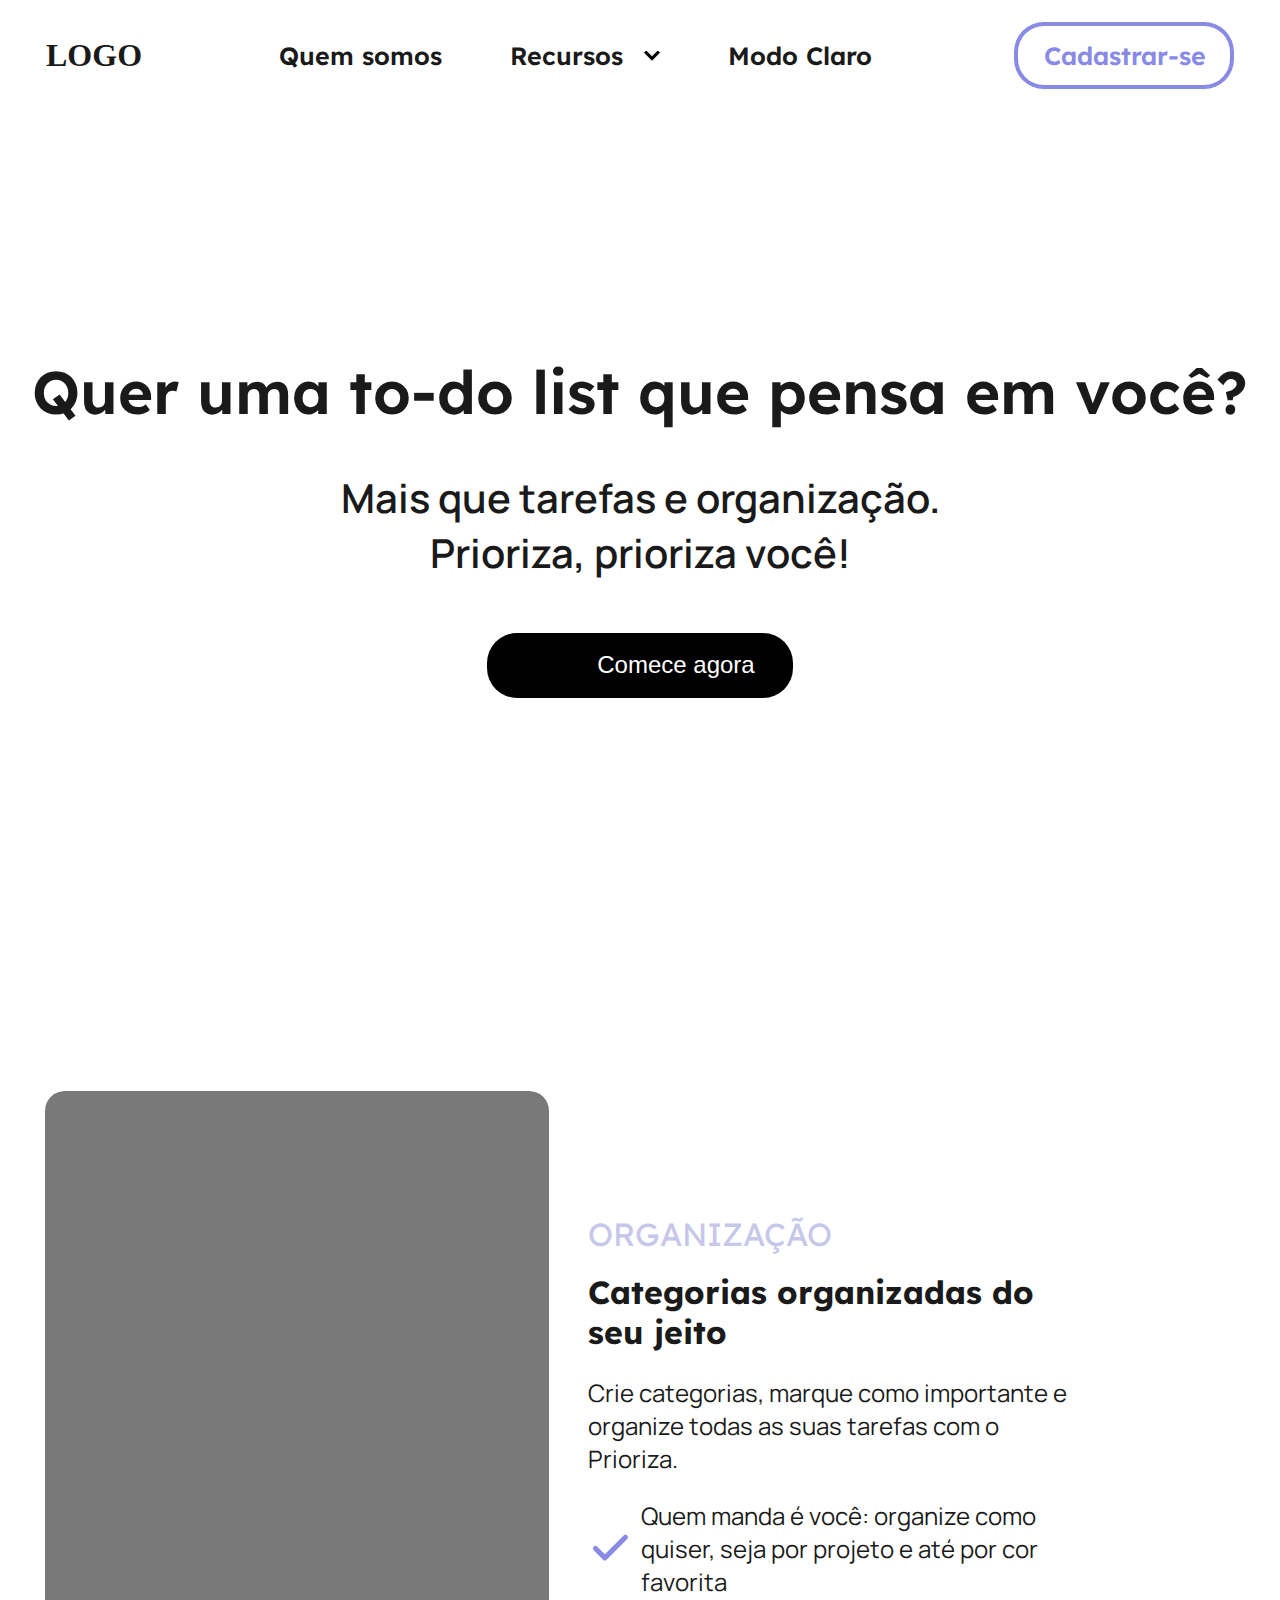
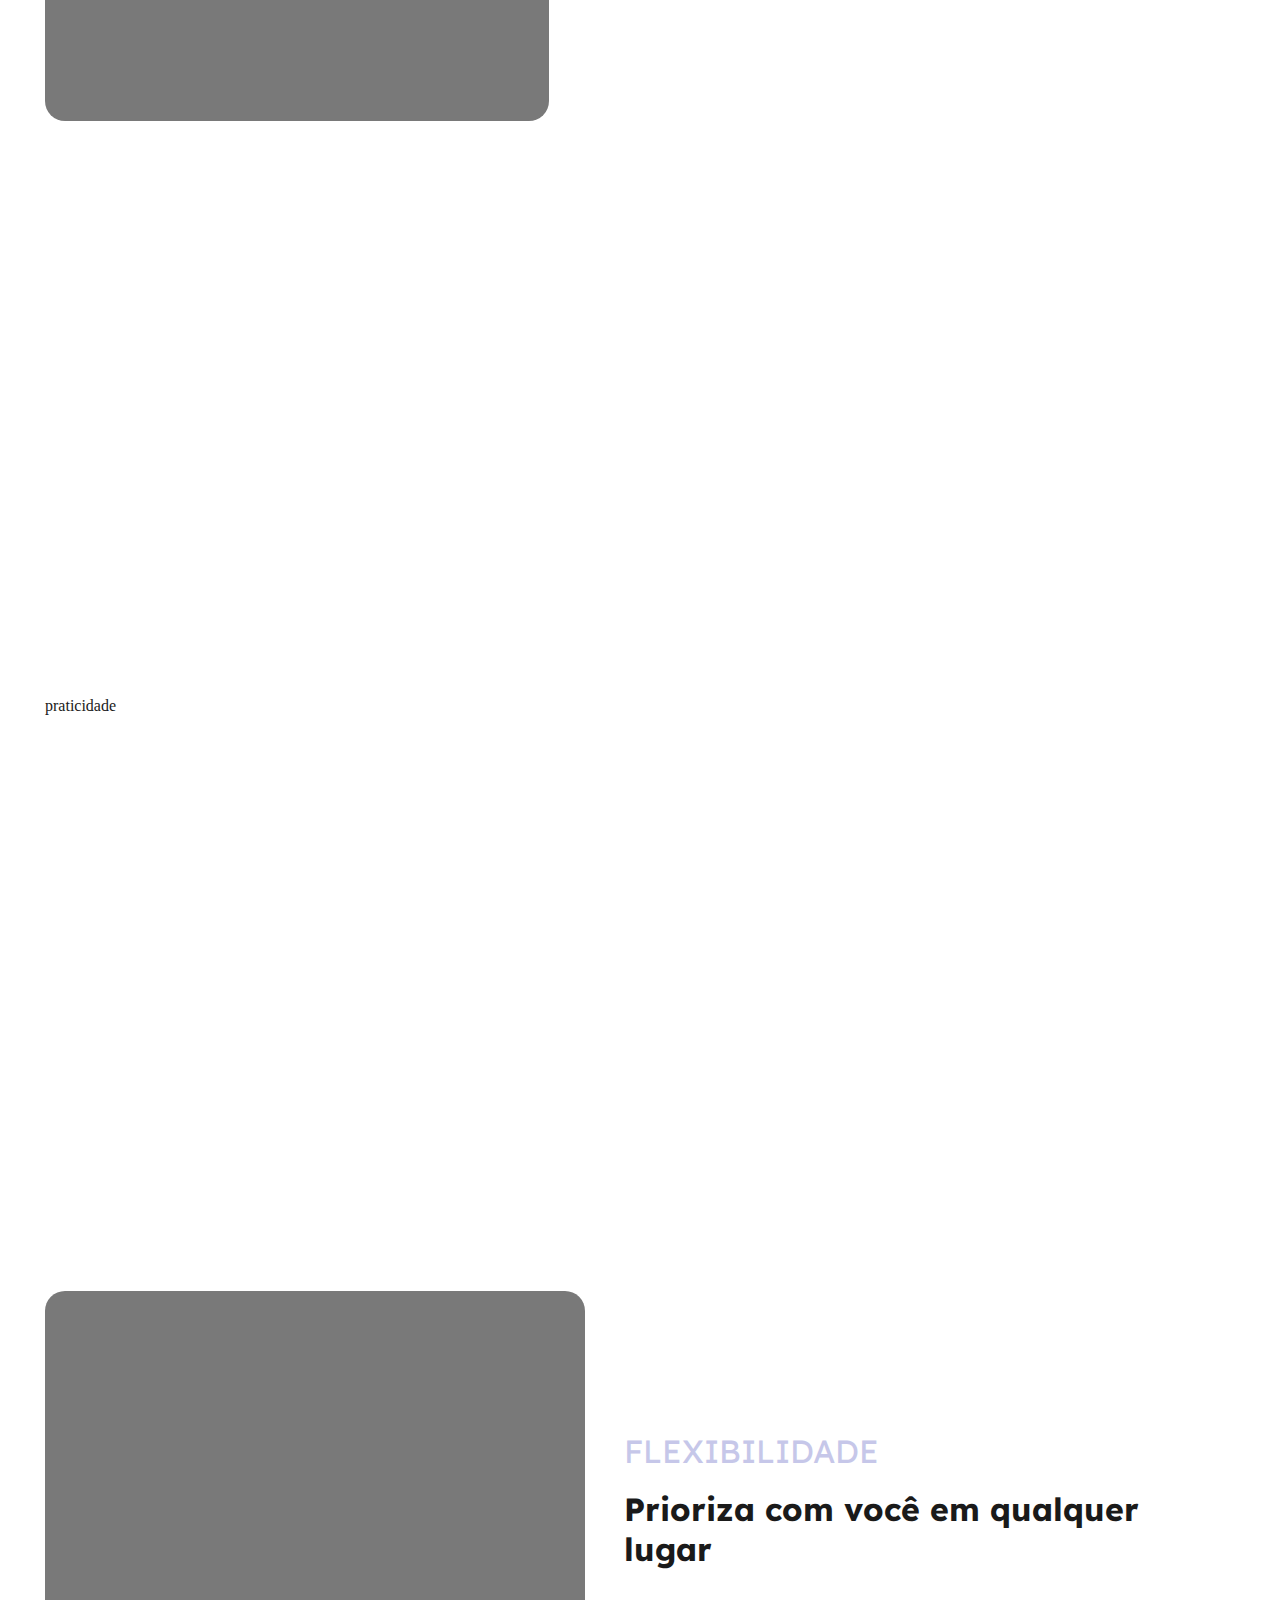
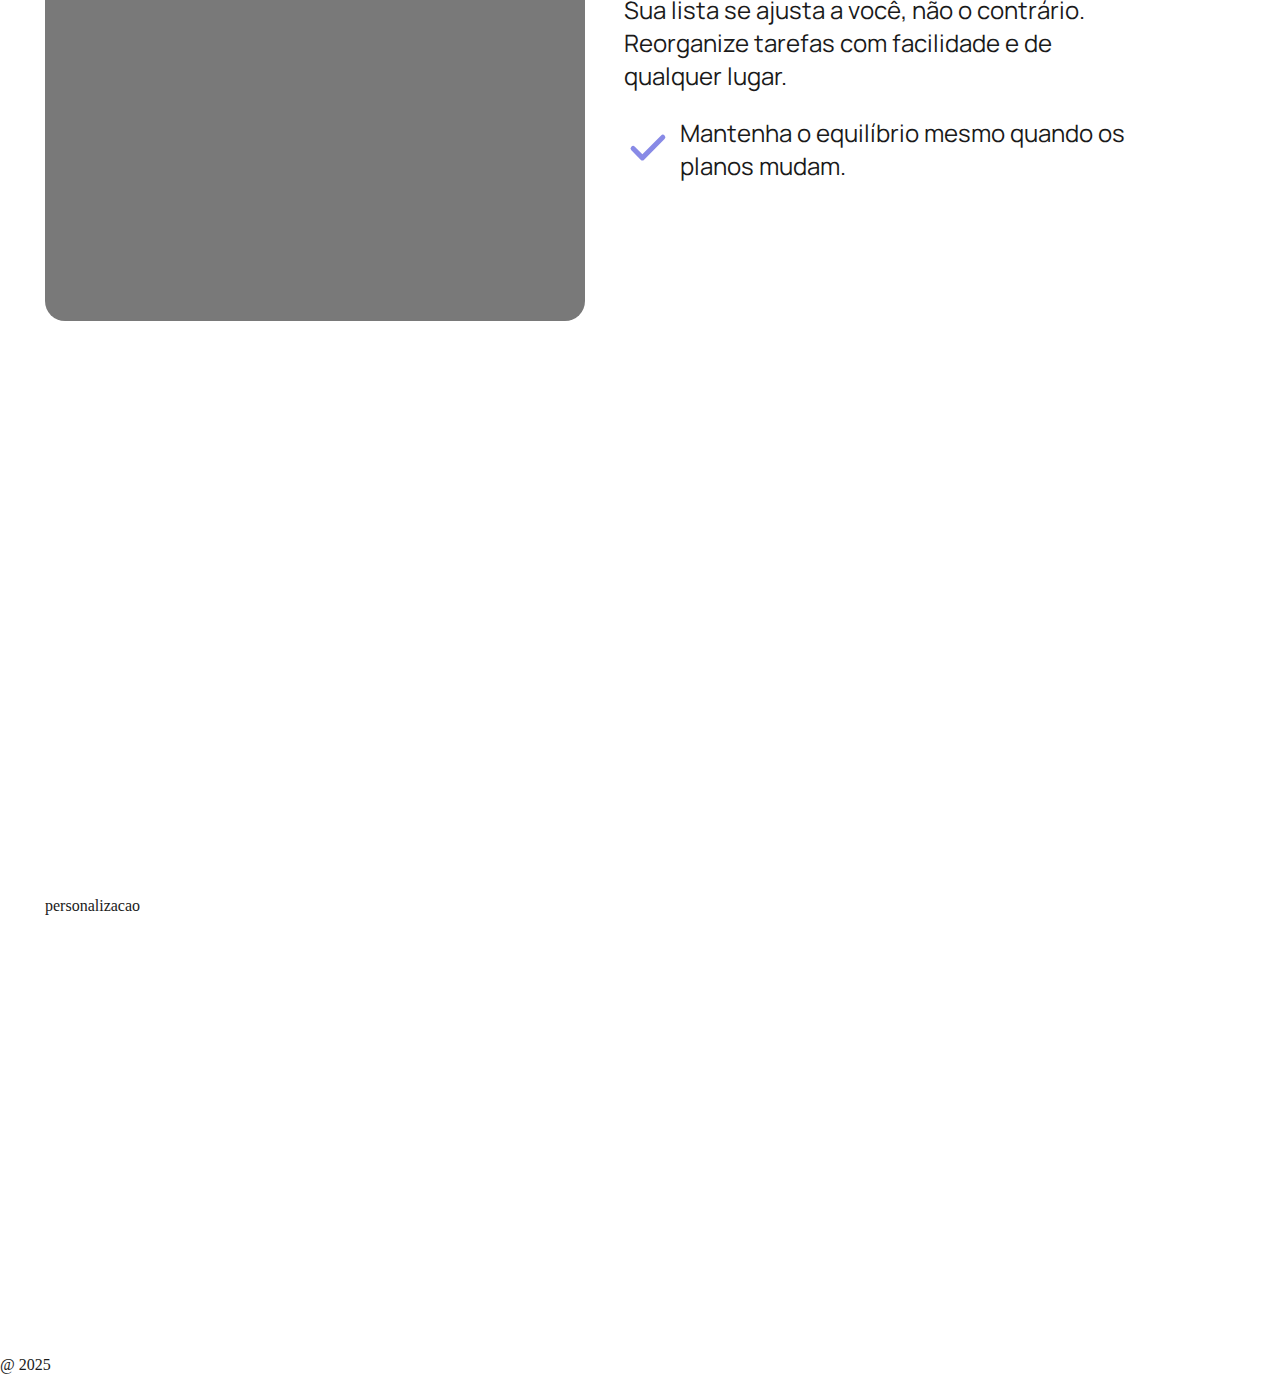
<file: index.html>
<!DOCTYPE html>
<html lang="pt">

<head>
    <meta charset="UTF-8">
    <meta name="viewport" content="width=device-width, initial-scale=1.0">
    <title>Prioriza - Menu Principal</title>
    <link rel="stylesheet" href="style.css">
    <link rel="icon" href="images/LogoPriorizaSmall.png">
</head>

<body class="bodyMenu">

    <header class="headerMenu">

        <h1>LOGO</h1>

        <nav class="navCenter">
            <ul class="menu">
                <li>
                    <button class="buttonsHeader">
                        <span class="lexend buttonsHeaderText">Quem somos</span>
                    </button>
                </li>

                <li class="dropdown">
                    <button class="buttonsHeader">
                        <span class="lexend buttonsHeaderText">Recursos</span>
                        <svg class="iconsBlackWhite" width="30" height="30" viewBox="0 0 30 30" fill="none"
                            xmlns="http://www.w3.org/2000/svg">
                            <path d="M15 19.25L7.5 11.75L9.25 10L15 15.75L20.75 10L22.5 11.75L15 19.25Z" fill="black" />
                        </svg>

                    </button>
                    <ul class="submenu">
                        <li>Funcionalidades</li>
                        <li>Tutoriais</li>
                        <li>Central de ajuda</li>
                    </ul>
                </li>

                <li>
                    <button class="buttonsHeader" id="modoClaroEscuroButton" style="width: 13.5rem;">
                        <span class="lexend buttonsHeaderText">Modo Claro</span>
                    </button>
                </li>
            </ul>
        </nav>

        <button class="buttonsHeader cadastrar-se" onclick="window.location.href='cadastroLogin.html'">
            <span class="lexend buttonsHeaderText">Cadastrar-se</span>
        </button>

    </header>

    <main class="mainMenu">
        <section id="teste1" class="section1">

            <h1 class="lexend" style="font-size: 3.75rem;">Quer uma to-do list que pensa em você?</h1>

            <h4 class="manrope" style="font-size: 2.5rem;margin-top:0;">Mais que tarefas e organização.<br> <!--MIGUEL-->
                Prioriza, prioriza você!
            </h4>

            <button class="buttonComeceAgora">
                <svg class="iconsBlackWhite" width="32" height="32" viewBox="0 0 32 32" fill="none" xmlns="http://www.w3.org/2000/svg">
                    <path d="M2 16H30M30 16L16 2M30 16L16 30" stroke="white" stroke-width="4" stroke-linecap="round"
                        stroke-linejoin="round" />
                </svg>
                <span>Comece agora</span>
            </button>
        </section>
        <section id="organizacao">
            <div class="ladoEsquerdo">
                <div class="quadrado"></div>
            </div>
            <div class="ladoDireito">
                <div class="titulos">
                    <p id="h1">ORGANIZAÇÃO</p>
                    <p><strong>Categorias organizadas do seu jeito</strong></p>
                </div>
                <div class="mainText">
                    <p>Crie categorias, marque como importante e organize todas as suas tarefas com o Prioriza.</p>
                    <div id="imgEtxt">
                        <img src="images/Check.svg" id="imgCheck">
                        <p id="s">Quem manda é você: organize como quiser, seja por projeto e até por cor favorita</p>
                    </div>
                </div>
            </div>
        </section>

        <section id="praticidade">
            <p>praticidade</p>
        </section>
        <section id="flexibilidade">
            <div class="ladoEsquerdo">
                <div class="quadrado"></div>
            </div>
            <div class="ladoDireito">
                <div class="titulos">
                    <p id="h1">FLEXIBILIDADE</p>
                    <p><strong>Prioriza com você em qualquer lugar</strong></p>
                </div>
                <div class="mainText">
                    <p>Sua lista se ajusta a você, não o contrário. Reorganize tarefas com facilidade e de qualquer lugar.</p>
                    <div id="imgEtxt">
                        <img src="images/Check.svg" id="imgCheck">
                        <p id="s">Mantenha o equilíbrio mesmo quando os planos mudam.</p>
                    </div>
                </div>
            </div>
        </section>
        <section id="personalizacao">
            <p>personalizacao</p>
        </section>
    </main>

    <footer>@ 2025</footer>

    <script src="script.js"></script>
</body>

</html>
</file>
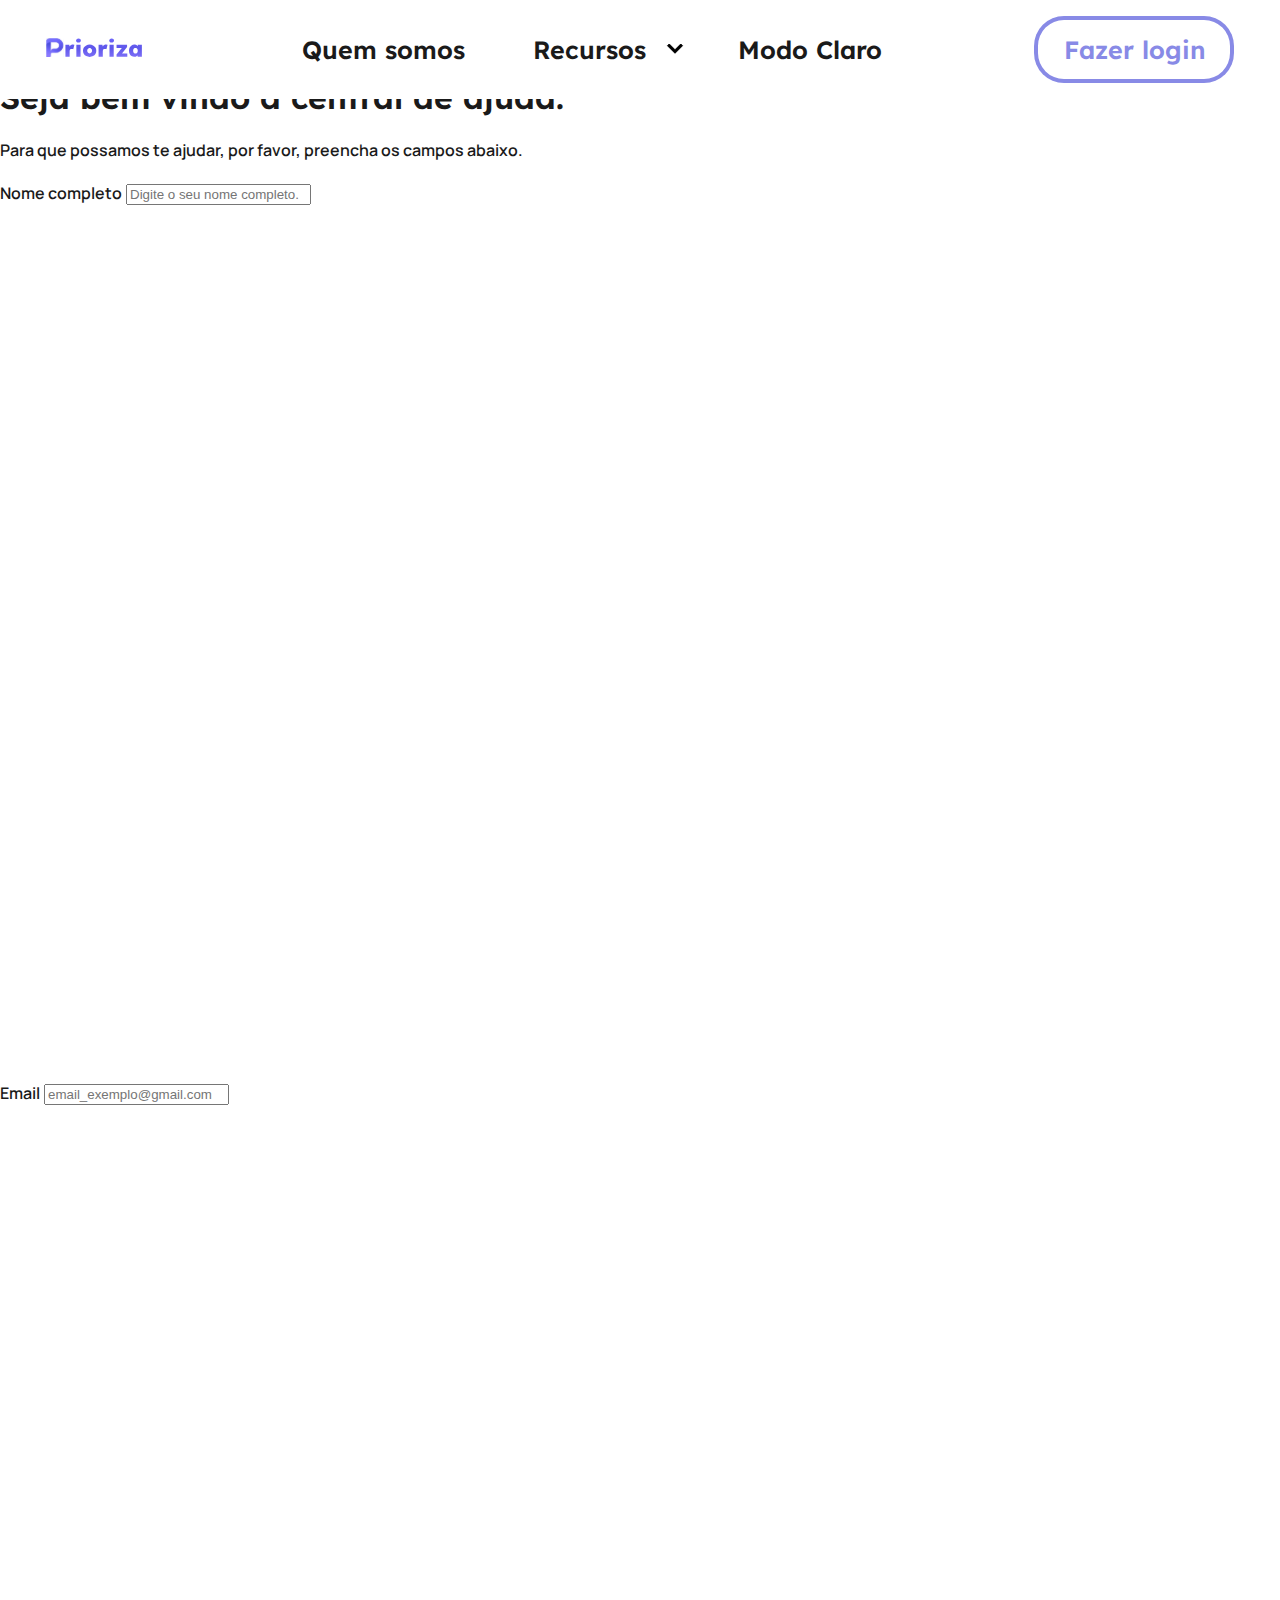
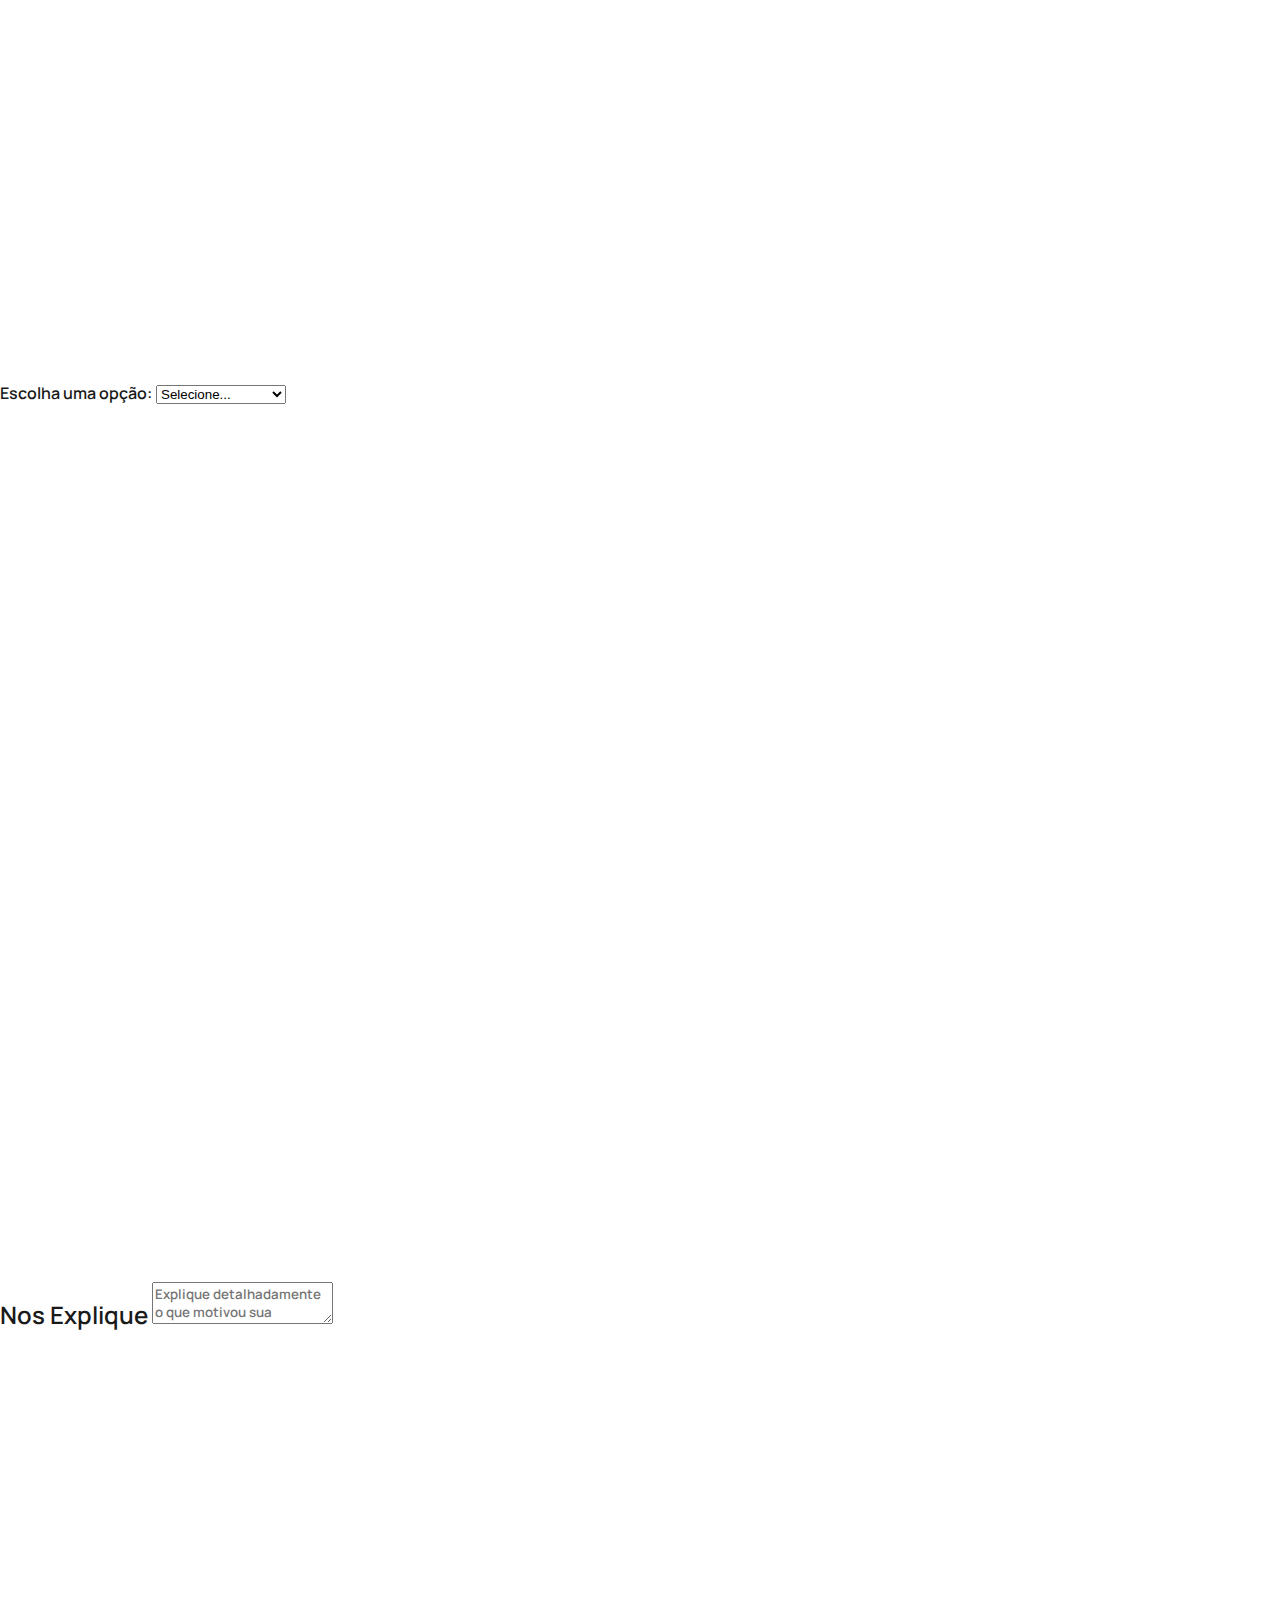
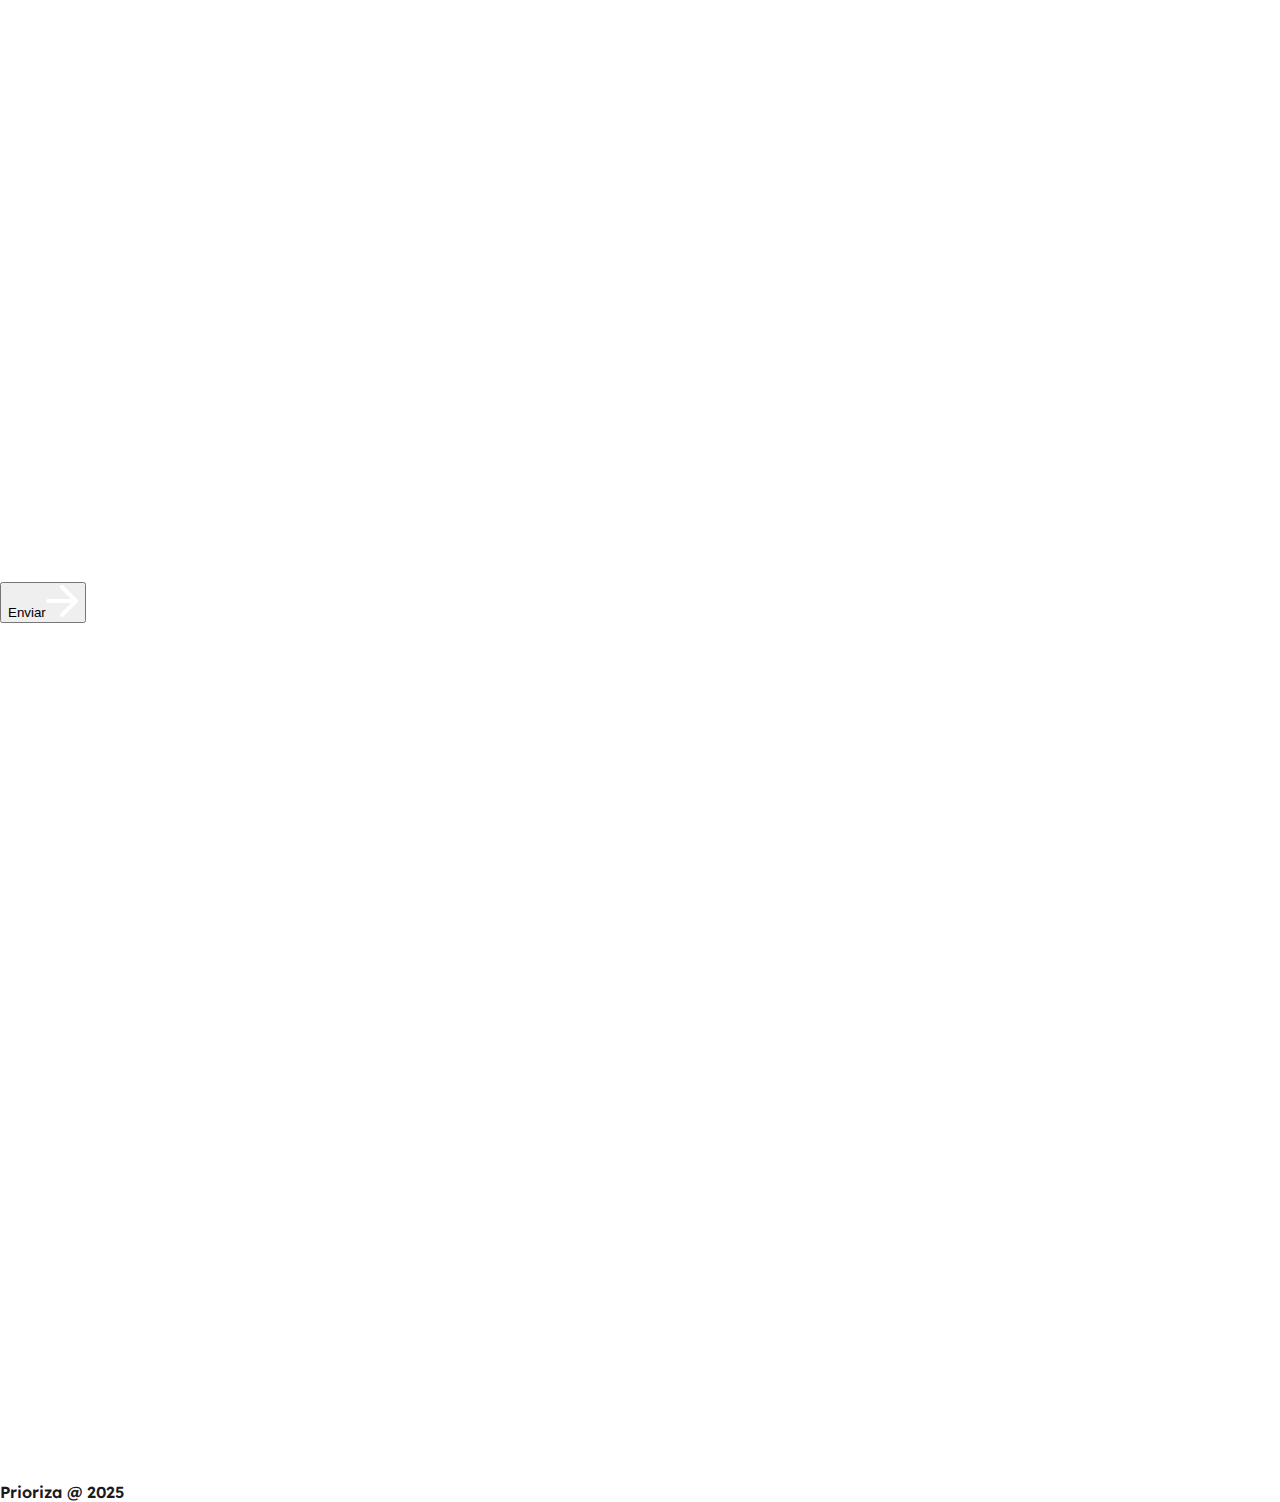
<file: centralDeAjuda.html>
<!DOCTYPE html>
<html lang="pt-br">

<head>
    <meta charset="UTF-8">
    <meta name="viewport" content="width=device-width, initial-scale=1.0">
    <title>Central de Ajuda</title>
    <link rel="stylesheet" href="style.css">
    <link rel="icon" href="images/LogoPriorizaSmall.png">
</head>

<body class="bodyMenu">

    <header class="headerMenu">

        <a class="sidebar-logo-wrapper" href="index.html">
            <img class="sidebar-logo" src="images/logoPriorizaSVG.svg" alt="Logo Prioriza">
        </a>

        <nav class="navCenter">
            <ul class="menu">
                <li>
                    <button onclick="window.location.href='quemSomos.html'" class="buttonsHeader">
                        <span class="lexend buttonsHeaderText">Quem somos</span>
                    </button>
                </li>

                <li class="dropdown">

                    <button class="buttonsHeader" onclick="submenu()">
                        <span class="lexend buttonsHeaderText">Recursos</span>
                        <svg class="iconsBlackWhite" width="30" height="30" viewBox="0 0 30 30" fill="none"
                            xmlns="http://www.w3.org/2000/svg">
                            <path d="M15 19.25L7.5 11.75L9.25 10L15 15.75L20.75 10L22.5 11.75L15 19.25Z" fill="black" />
                        </svg>
                    </button>

                    <ul class="submenu">
                        <li onclick="window.location.href='pageFuncionalidades.html'">Funcionalidades</li>
                        <li onclick="window.location.href='centralDeAjuda.html'">Central de ajuda</li>
                    </ul>
                </li>

                <li>
                    <button class="modoClaroEscuroButton" id="modoClaroEscuroButton">
                        <span class="lexend buttonsHeaderText">Modo Claro</span>
                    </button>
                </li>
            </ul>
        </nav>

        <button id="fazerLoginCadastro-button" class="buttonsHeader cadastrar-se"
            onclick="window.location.href='cadastroLogin.html'">
            <span id="fazerLoginCadastro-text" class="lexend buttonsHeaderText">Fazer login</span>
        </button>

        <button class="hamburger-button" id="hamburgerButton" onclick="toggleMenu()">
            <!-- SVG para três riscos (estado fechado) -->
            <svg class="hamburger-icon" viewBox="0 0 20 14" fill="none" xmlns="http://www.w3.org/2000/svg">
                <path d="M1 7H19M1 1H19M1 13H19" stroke-width="2" stroke-linecap="round" stroke-linejoin="round" />
            </svg>

            <!-- SVG para X (estado aberto) -->
            <svg class="close-icon" viewBox="0 0 14 14" fill="none" xmlns="http://www.w3.org/2000/svg">
                <path d="M13 1L1 13M1 1L13 13" stroke-width="2" stroke-linecap="round" stroke-linejoin="round" />
            </svg>
        </button>

    </header>

    <!-- overlay escuro para o menu hamburger -->
    <div class="menu-overlay" id="menuOverlay"></div>

    <!-- header pra celulares/tablets -->
    <div class="menu-container">

        <ul class="siteMenu manrope">

            <li onclick="window.location.href='cadastroLogin.html'" id="fazerLoginCadastro-button-mobile">
                <a class="siteMenu-quem-somos submenu-recursosMenuSite-text" id="fazerLoginCadastro-text-mobile">Fazer
                    login</a>
            </li>

            <li onclick="window.location.href='quemSomos.html'">
                <a class="siteMenu-quem-somos submenu-recursosMenuSite-text">Quem somos</a>
            </li>

            <li id="modoClaroEscuroMenuButton">
                <a class="siteMenu-quem-somos">Modo Claro</a>
            </li>

            <li class="dropdown-recursosMenuSite">
                <a id="dropdown-recursosMenuSite-firstOption">Recursos
                    <svg class="iconsBlackWhite arrowIcon" width="25" height="25" viewBox="0 0 30 30" fill="none"
                        xmlns="http://www.w3.org/2000/svg">
                        <path d="M15 19.25L7.5 11.75L9.25 10L15 15.75L20.75 10L22.5 11.75L15 19.25Z" fill="black" />
                    </svg>
                </a>

                <ul class="submenu-recursosMenuSite">
                    <li onclick="window.location.href='pageFuncionalidades.html'">
                        <a class="submenu-recursosMenuSite-text">Funcionalidades</a>
                    </li>
                    <li onclick="window.location.href='centralDeAjuda.html'">
                        <a class="submenu-recursosMenuSite-text" e>Central de Ajuda</a>
                    </li>
                </ul>
            </li>

        </ul>

    </div>


    <!-- pagina central de ajuda -->
    <main class="mainAjuda">
        <div class="topoAjuda">
            <h1 class="lexend tit1">Seja bem vindo a central de ajuda.</h1>
            <h4 class="manrope tit2">Para que possamos te ajudar, por favor, preencha os
                campos abaixo.</h4>
        </div>
        <div class="tudoAjuda">
            <section class="sec1" style="margin-top: 0;">
                <label class="manrope">Nome completo</label>
                <input type="text" class="inputAjuda" placeholder="Digite o seu nome completo.">
            </section>
            <section class="sec1">
                <label class="manrope">Email</label>
                <input type="text" class="inputAjuda" placeholder="email_exemplo@gmail.com">
            </section>
            <section class="sec1">
                <label class="manrope">Escolha uma opção:</label>
                <select class="inputAjuda">
                    <option value="">Selecione...</option>
                    <option value="1" class="inputAjudaOptions">Problema Técnico</option>
                    <option value="2" class="inputAjudaOptions">Dúvidas de Uso</option>
                    <option value="3" class="inputAjudaOptions">Sugestões</option>
                    <option value="4" class="inputAjudaOptions">Relatar bug</option>
                </select>
            </section>
            <section class="sec1">
                <label class="manrope" style="font-size: 1.5rem;">Nos Explique</label>
                <textarea class="inputAjuda textoAjuda manrope"
                    placeholder="Explique detalhadamente o que motivou sua solicitação."></textarea>
            </section>
            <section class="sec1">
                <button class="buttonEnviar" onclick="ajuda()">Enviar<img src="images\Icon.svg"></button>
            </section>
        </div>
    </main>
    <footer class="lexend">Prioriza @ 2025</footer>
    <script src="modoClaroEscuroMenus.js"></script>
    <script src="menuHamburgerMenus.js"></script>
</body>
</file>
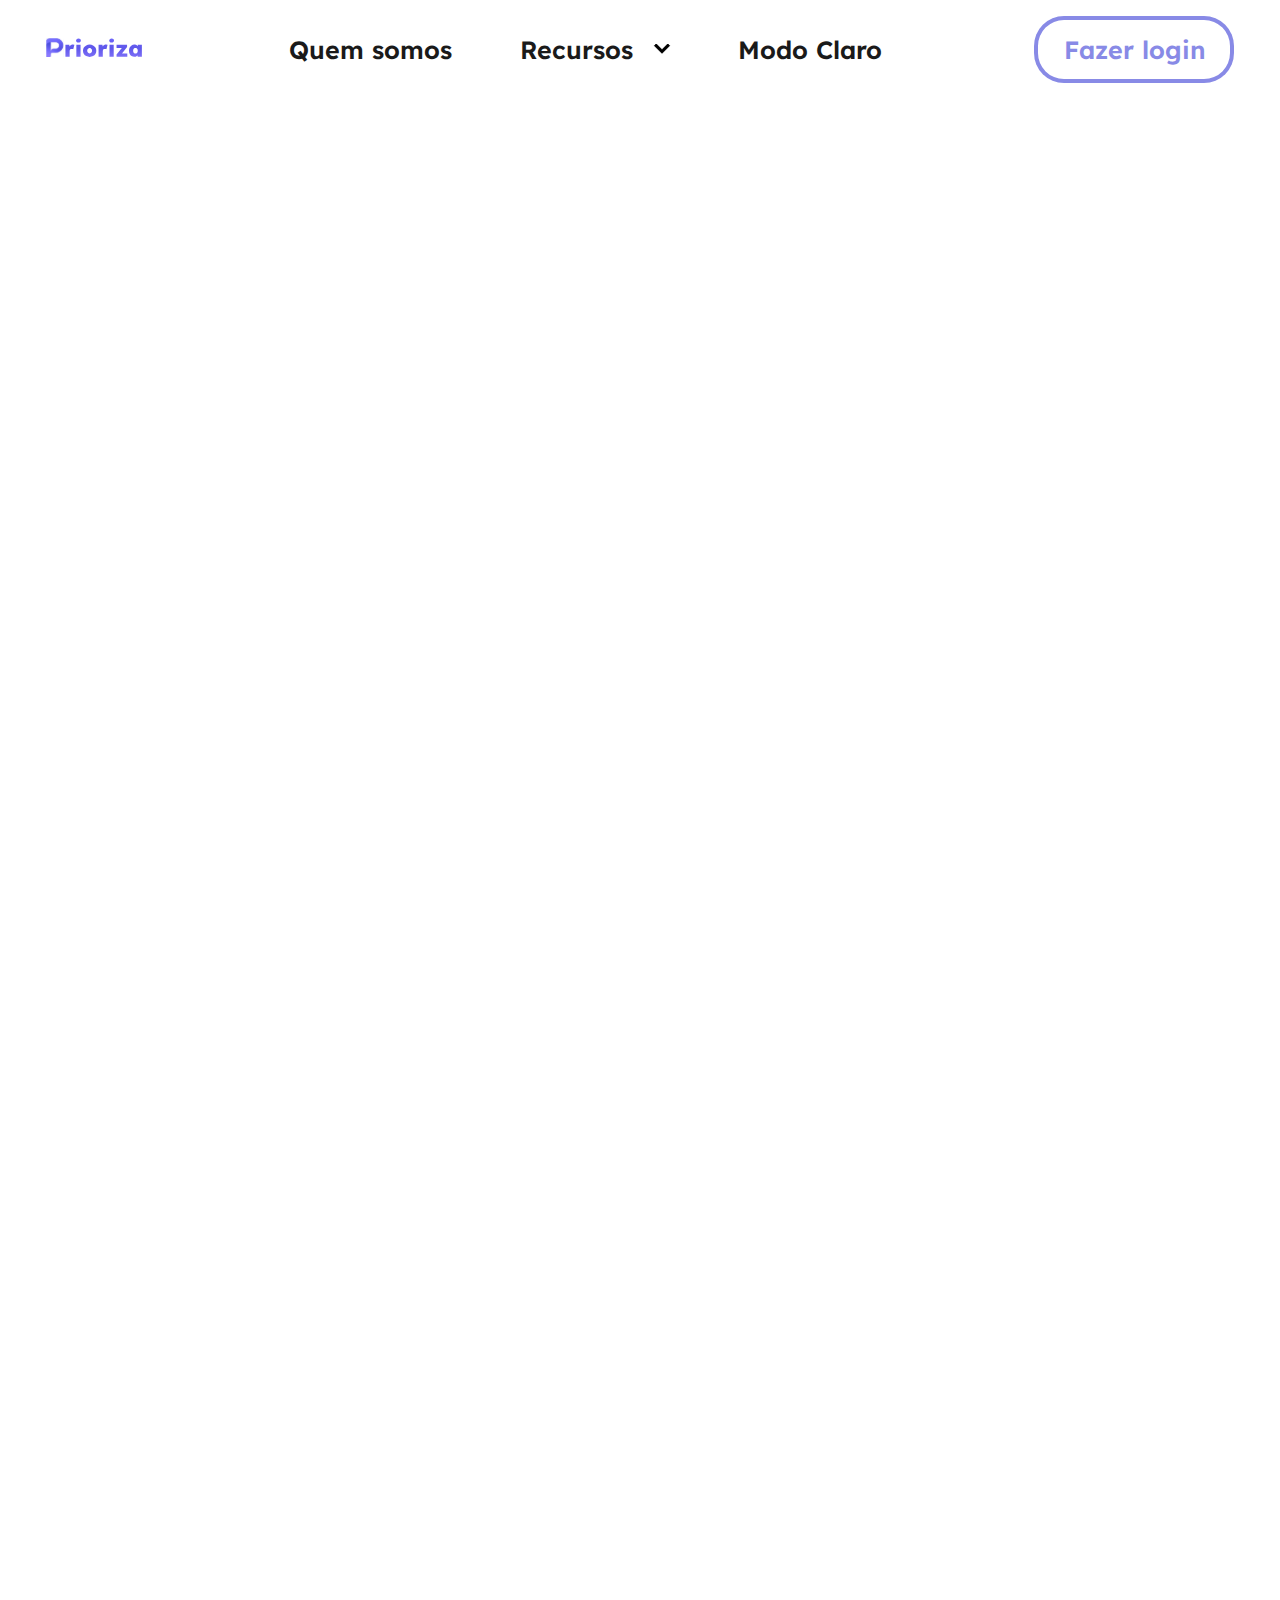
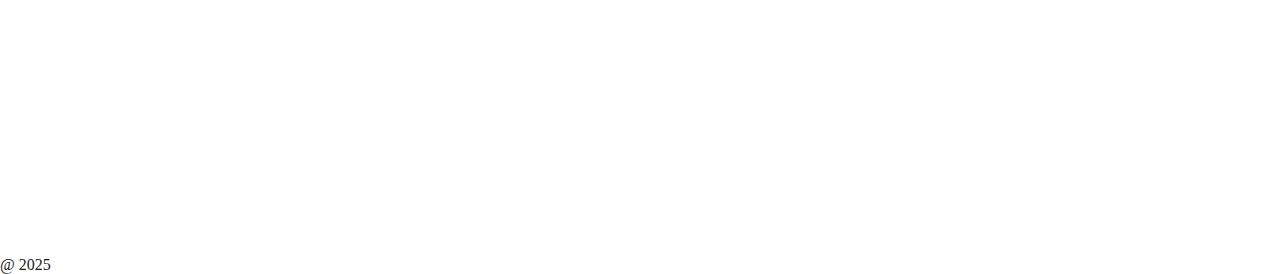
<file: pageFuncionalidades.html>
<!DOCTYPE html>
<html lang="en">

<head>
    <meta charset="UTF-8">
    <meta name="viewport" content="width=device-width, initial-scale=1.0">
    <title>Prioriza - To Do List</title>
    <link rel="stylesheet" href="style.css">
    <link rel="icon" href="images/LogoPriorizaSmall.png">
</head>

<body class="bodyMenu">

    <header class="headerMenu">

        <a href="index.html">
            <img class="sidebar-logo" src="images/logoPriorizaSVG.svg" alt="Logo Prioriza">
        </a>

        <nav class="navCenter">
            <ul class="menu">
                <li>
                    <button class="buttonsHeader">
                        <span class="lexend buttonsHeaderText">Quem somos</span>
                    </button>
                </li>

                <li class="dropdown">

                    <button class="buttonsHeader" onclick="submenu()">
                        <span class="lexend buttonsHeaderText">Recursos</span>
                        <svg class="iconsBlackWhite" width="30" height="30" viewBox="0 0 30 30" fill="none"
                            xmlns="http://www.w3.org/2000/svg">
                            <path d="M15 19.25L7.5 11.75L9.25 10L15 15.75L20.75 10L22.5 11.75L15 19.25Z" fill="black" />
                        </svg>
                    </button>

                    <ul class="submenu">
                        <li onclick="window.location.href='pageFuncionalidades.html'">Funcionalidades</li>
                        <li>Tutoriais</li>
                        <li>Central de ajuda</li>
                    </ul>
                </li>

                <li>
                    <button class="modoClaroEscuroButton" id="modoClaroEscuroButton" style="width: 13.5rem;">
                        <span class="lexend buttonsHeaderText">Modo Claro</span>
                    </button>
                </li>
            </ul>
        </nav>

        <button class="buttonsHeader cadastrar-se" onclick="window.location.href='cadastroLogin.html'">
            <span class="lexend buttonsHeaderText">Fazer login</span>
        </button>

        <button class="hamburger-button" id="hamburgerButton" onclick="toggleMenu()">
            <!-- SVG para três riscos (estado fechado) -->
            <svg class="hamburger-icon" viewBox="0 0 20 14" fill="none" xmlns="http://www.w3.org/2000/svg">
                <path d="M1 7H19M1 1H19M1 13H19" stroke-width="2" stroke-linecap="round" stroke-linejoin="round" />
            </svg>

            <!-- SVG para X (estado aberto) -->
            <svg class="close-icon" viewBox="0 0 14 14" fill="none" xmlns="http://www.w3.org/2000/svg">
                <path d="M13 1L1 13M1 1L13 13" stroke-width="2" stroke-linecap="round" stroke-linejoin="round" />
            </svg>
        </button>

    </header>

    <!-- overlay escuro para o menu hamburger -->
    <div class="menu-overlay" id="menuOverlay"></div>

    <div class="menu-container">

        <ul class="siteMenu manrope">

            <li>
                <a href=" " class="siteMenu-quem-somos">Quem somos</a>
            </li>

            <li id="modoClaroEscuroMenuButton">
                <a class="siteMenu-quem-somos">Modo Claro</a>
            </li>

            <li class="dropdown-recursosMenuSite">
                <a id="dropdown-recursosMenuSite-firstOption">Recursos
                    <img src="images/arrowDownImage.svg" alt="Ícone de seta para baixo">
                </a>

                <ul class="submenu-recursosMenuSite">
                    <li>
                        <a href="pageFuncionalidades.html">Funcionalidades</a>
                    </li>
                    <li>
                        <a>Central de Ajuda</a>
                    </li>
                </ul>
            </li>

        </ul>

    </div>

    <section class="funcionalidades">

    </section>

    <section class="funcionalidadesContinuacao">

    </section>


    <footer>@ 2025</footer>
    <script src="menuERecursos.js"></script>

</body>

</html>
</file>
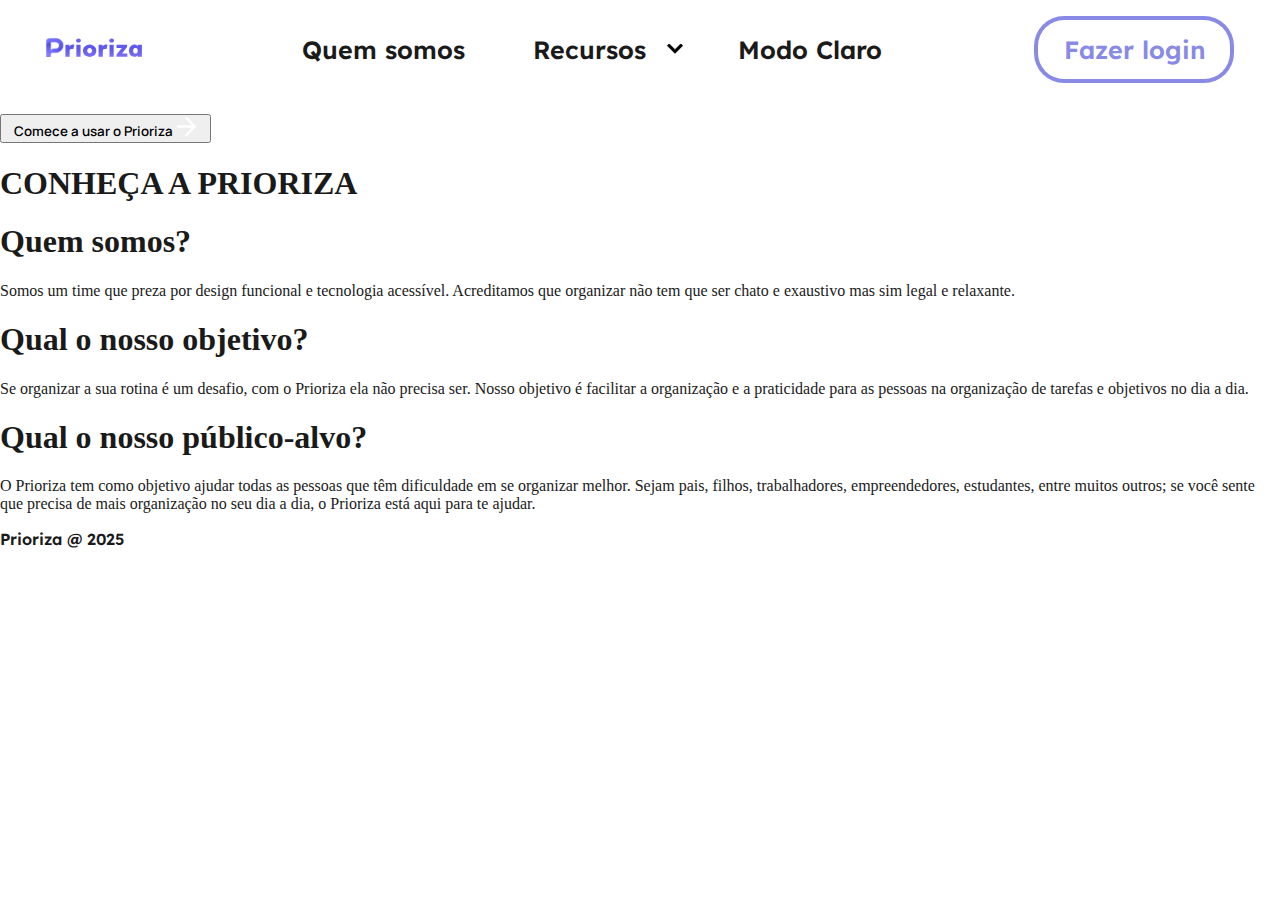
<file: quemSomos.html>
<!DOCTYPE html>
<html lang="pt-br">

<head>
    <meta charset="UTF-8">
    <meta name="viewport" content="width=device-width, initial-scale=1.0">
    <title>Quem Somos</title>
    <link rel="stylesheet" href="style.css">
    <link rel="icon" href="images/LogoPriorizaSmall.png">
</head>

<body class="bodyQuemSomos">
    
    <header class="headerMenu">

        <a class="sidebar-logo-wrapper" href="index.html">
            <img class="sidebar-logo" src="images/logoPriorizaSVG.svg" alt="Logo Prioriza">
        </a>

        <nav class="navCenter">
            <ul class="menu">
                <li>
                    <button onclick="window.location.href='quemSomos.html'" class="buttonsHeader">
                        <span class="lexend buttonsHeaderText">Quem somos</span>
                    </button>
                </li>

                <li class="dropdown">

                    <button class="buttonsHeader" onclick="submenu()">
                        <span class="lexend buttonsHeaderText">Recursos</span>
                        <svg class="iconsBlackWhite" width="30" height="30" viewBox="0 0 30 30" fill="none"
                            xmlns="http://www.w3.org/2000/svg">
                            <path d="M15 19.25L7.5 11.75L9.25 10L15 15.75L20.75 10L22.5 11.75L15 19.25Z" fill="black" />
                        </svg>
                    </button>

                    <ul class="submenu">
                        <li onclick="window.location.href='pageFuncionalidades.html'">Funcionalidades</li>
                        <li onclick="window.location.href='centralDeAjuda.html'">Central de ajuda</li>
                    </ul>
                </li>

                <li>
                    <button class="modoClaroEscuroButton" id="modoClaroEscuroButton">
                        <span class="lexend buttonsHeaderText">Modo Claro</span>
                    </button>
                </li>
            </ul>
        </nav>

        <button id="fazerLoginCadastro-button" class="buttonsHeader cadastrar-se"
            onclick="window.location.href='cadastroLogin.html'">
            <span id="fazerLoginCadastro-text" class="lexend buttonsHeaderText">Fazer login</span>
        </button>

        <button class="hamburger-button" id="hamburgerButton" onclick="toggleMenu()">
            <!-- SVG para três riscos (estado fechado) -->
            <svg class="hamburger-icon" viewBox="0 0 20 14" fill="none" xmlns="http://www.w3.org/2000/svg">
                <path d="M1 7H19M1 1H19M1 13H19" stroke-width="2" stroke-linecap="round" stroke-linejoin="round" />
            </svg>

            <!-- SVG para X (estado aberto) -->
            <svg class="close-icon" viewBox="0 0 14 14" fill="none" xmlns="http://www.w3.org/2000/svg">
                <path d="M13 1L1 13M1 1L13 13" stroke-width="2" stroke-linecap="round" stroke-linejoin="round" />
            </svg>
        </button>

    </header>

    <!-- overlay escuro para o menu hamburger -->
    <div class="menu-overlay" id="menuOverlay"></div>

    <!-- header pra celulares/tablets -->
    <div class="menu-container">

        <ul class="siteMenu manrope">

            <li onclick="window.location.href='cadastroLogin.html'" id="fazerLoginCadastro-button-mobile">
                <a class="siteMenu-quem-somos submenu-recursosMenuSite-text" id="fazerLoginCadastro-text-mobile">Fazer login</a>
            </li>

            <li onclick="window.location.href='quemSomos.html'">
                <a class="siteMenu-quem-somos submenu-recursosMenuSite-text">Quem somos</a>
            </li>

            <li id="modoClaroEscuroMenuButton">
                <a class="siteMenu-quem-somos">Modo Claro</a>
            </li>

            <li class="dropdown-recursosMenuSite">
                <a id="dropdown-recursosMenuSite-firstOption">Recursos
                    <svg class="iconsBlackWhite arrowIcon" width="25" height="25" viewBox="0 0 30 30" fill="none"
                        xmlns="http://www.w3.org/2000/svg">
                        <path d="M15 19.25L7.5 11.75L9.25 10L15 15.75L20.75 10L22.5 11.75L15 19.25Z" fill="black" />
                    </svg>
                </a>

                <ul class="submenu-recursosMenuSite">
                    <li onclick="window.location.href='pageFuncionalidades.html'">
                        <a class="submenu-recursosMenuSite-text">Funcionalidades</a>
                    </li>
                    <li onclick="window.location.href='centralDeAjuda.html'">
                        <a class="submenu-recursosMenuSite-text" e>Central de Ajuda</a>
                    </li>
                </ul>
            </li>

        </ul>

    </div>

    <main class="mainQuemSomos">
        <div class="q">
            <h1 class="t1">Na correria do dia a dia manter o foco pode parecer impossível.</h1>
            <p class="pqSITE">
                Foi pensando nisso que criamos a Prioriza, uma ferramenta simples, estilosa e intuitiva que pode te
                ajudar a lembrar das obrigações.
            </p>
        </div>
        <button class="btnQuemSomos" onclick="window.location.href='cadastroLogin.html#cadastro'">
            <span class="manrope">Comece a usar o Prioriza</span>
            <img src="images\Icon.svg" style="width: 10%; height: 10%;" alt="Ícone de seta para cadastro">
        </button>
        <h1 class="ep">CONHEÇA A PRIORIZA</h1>
        <div class="q2">
            <h1 class="t1">Quem somos?</h1>
            <p class="pqSITE">
                Somos um time que preza por <span class="grifadoTexto">design funcional e tecnologia acessível.
                </span>Acreditamos que organizar não tem que ser chato e exaustivo mas sim legal e relaxante.
            </p>
            <h1 class="t1">Qual o nosso objetivo?</h1>
            <p class="pqSITE">
                Se organizar a sua rotina é um desafio, com o Prioriza ela não precisa ser. Nosso objetivo é <span
                    class="grifadoTexto">facilitar a organização e a praticidade</span> para as pessoas na organização
                de tarefas e objetivos no dia a dia.
            </p>
            <h1 class="t1">Qual o nosso público-alvo?</h1>
            <p class="pqSITE">
                O Prioriza tem como objetivo ajudar todas as pessoas que têm dificuldade em se organizar melhor.
                Sejam <span class="grifadoTexto">pais, filhos, trabalhadores, empreendedores, estudantes, entre muitos
                    outros;</span> se você sente que precisa de mais organização no seu dia a dia, o Prioriza está aqui
                para te ajudar.
            </p>
        </div>

    </main>
    <footer class="lexend">Prioriza @ 2025</footer>
    <script src="modoClaroEscuroMenus.js"></script>
    <script src="menuHamburgerMenus.js"></script>
</body>

</html>
</file>
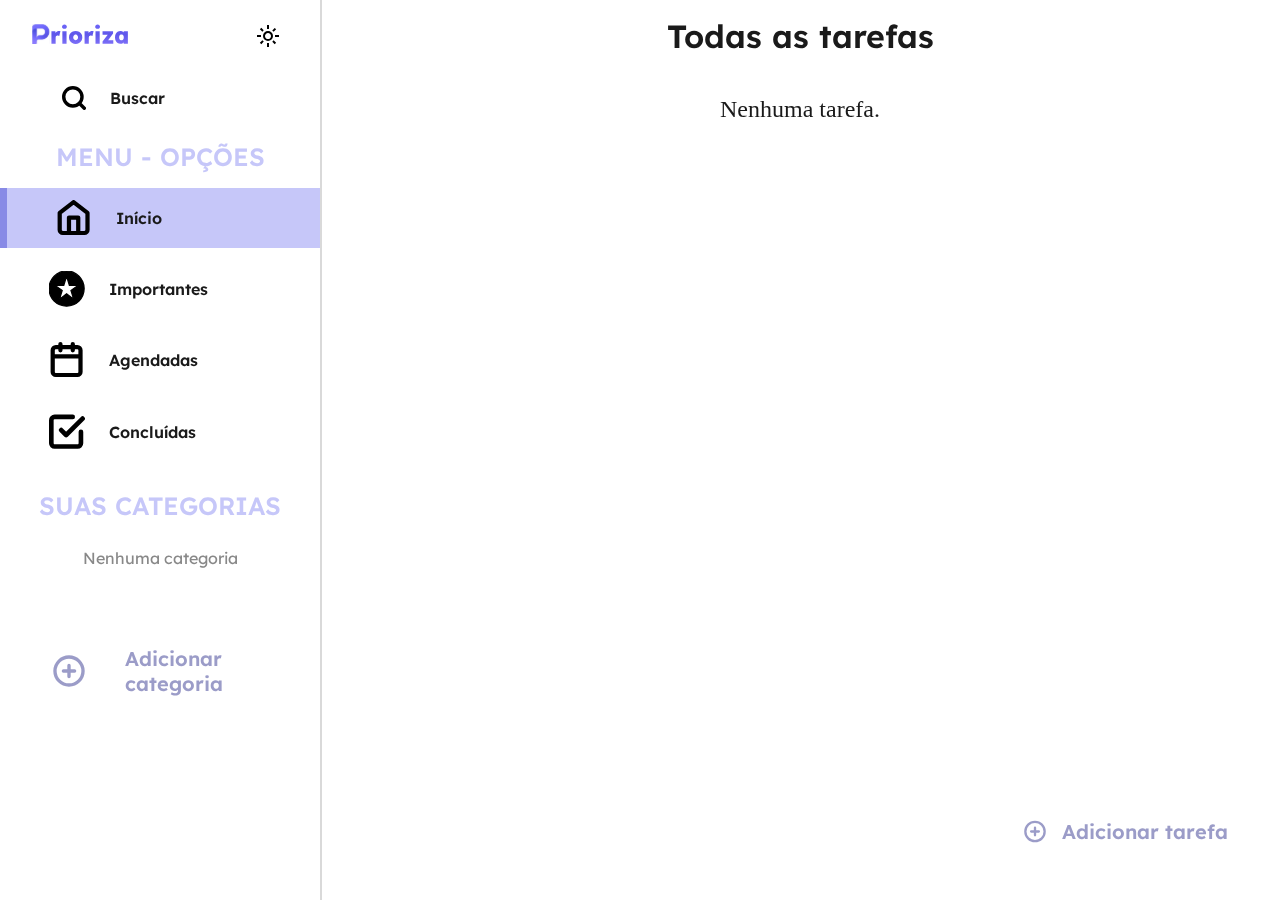
<file: todolist.html>
<!DOCTYPE html>
<html lang="pt">

<head>
    <meta charset="UTF-8">
    <meta name="viewport" content="width=device-width, initial-scale=1.0">
    <title>Prioriza - To Do List</title>
    <link rel="stylesheet" href="style.css">
    <link rel="icon" href="images/LogoPriorizaSmall.png">
</head>

<body class="bodyTarefas">

    <!-- botao hamburguer (visivel apenas em celulares) -->
    <button onclick="initHamburgerMenu()" id="hamburgerButton" class="hamburger-button hamburger-button-toDoList">
        <!-- icone hamburger -->
        <svg class="hamburger-icon hamburger-icon-toDoList" xmlns="http://www.w3.org/2000/svg" height="24px" viewBox="0 -960 960 960"
            width="24px" fill="#">
            <path d="M172-278v-28h616v28H172Zm0-188v-28h616v28H172Zm0-188v-28h616v28H172Z" />
        </svg>
    </button>

    <!-- Botão para abrir o popup de adicionar Tarefas (fixo) -->
    <div class="adicionarTarefa" onclick="abrePopUpAdicionar()">
        <img class="adicionarTarefa-buttonFixed-image" src="images/add.svg" alt="addTask">
        <p class="lexend adicionarTarefa-buttonFixed-text" style="font-size: 1.25rem; color: #9B9CC8;">Adicionar tarefa
        </p>
    </div>

    <!-- Popup de adicionar tarefa (fixo) -->
    <div class="adicionarTarefa-popup" id="popUpAdicionarTarefa">
        <div class="topAddTask">
            <p class="lexend">Adicionar tarefa</p>

            <div class="topAddTask-buttons">
                <div class="icon-images small-icon-images" onclick="abrePopUpAdicionar()">
                    <svg viewBox="0 0 18 18" fill="none" xmlns="http://www.w3.org/2000/svg">
                        <path d="M16.5 1.5L1.5 16.5M1.5 1.5L16.5 16.5" stroke="#1E1E1E" stroke-width="3"
                            stroke-linecap="round" stroke-linejoin="round" />
                    </svg>

                </div>
            </div>


        </div>

        <div class="inputAdicionaTarefa" style="display: flex; flex-direction: column;">
            <input type="hidden" id="categoriaSelecionada" value="">
            <input type="text" name="tarefa" id="tarefa" placeholder="Escreva aqui o nome da sua tarefa"
                class="nomeTarefa-input">

            <textarea class="nomeTarefa-input" name="descricao" id="descricao"
                placeholder="Escreva aqui a descricão da sua tarefa (opcional)"></textarea>

            <div class="wrapper-bottom-inputs">

                <div class="wrapper-categorias">
                    <button class="buttonCategorias" onclick="abrePopUpCategorias()">
                        <img class="buttonCategorias-image" src="images/Hash.svg" alt="">
                        <span class="lexend bottom-imputs-text">Defina uma categoria</span>
                    </button>

                    <div class="categorias lista-categoria">
                        <div class="categorias-top">
                            <span class="categoria-titulo">Categorias</span>
                            <div class="icon-images small-icon-images" onclick="abrePopUpCategorias()">
                                <svg width="1.25rem" height="1.25rem" viewBox="0 0 20 20" fill="none"
                                    xmlns="http://www.w3.org/2000/svg" class="svgInsideButtons">
                                    <path d="M15 5L5 15M5 5L15 15" stroke="black" stroke-width="2"
                                        stroke-linecap="round" stroke-linejoin="round" />
                                </svg>

                            </div>
                        </div>
                        <ul class="categorias-list">
                        </ul>
                        <button class="categorias-button" onclick="trocaPopUpCategorias()"><span>+ Nova
                                categoria</span></button>
                    </div>

                    <div class="categorias nova-categoria">
                        <div class="categorias-top">
                            <span class="categoria-titulo">Nova categoria</span>
                            <div class="icon-images small-icon-images" onclick="trocaPopUpCategorias()">
                                <svg width="1.25rem" height="1.25rem" viewBox="0 0 20 20" fill="none"
                                    xmlns="http://www.w3.org/2000/svg" onclick="abrePopUpCategorias()">
                                    <path
                                        d="M15.833 10L4.16634 10M4.16634 10L9.99968 15.8334M4.16634 10L9.99968 4.16671"
                                        stroke="black" stroke-width="2" stroke-linecap="round"
                                        stroke-linejoin="round" />
                                </svg>

                            </div>
                        </div>
                        <div class="categoria-inputs">
                            <div class="categoria-input">
                                <span>Nome</span>
                                <input type="text" id="nomeNovaCategoria"
                                    class="categoria-inputs-nome categoria-inputs-nome-popup">
                            </div>
                            <div class="categoria-input">
                                <span>Cor</span>
                                <input type="color" id="corNovaCategoria"
                                    class="categoria-inputs-cor categoria-inputs-cor-popup">
                            </div>
                        </div>
                        <button class="categorias-button" onclick="criarCategoria()"><span>Salvar</span></button>
                    </div>
                </div>
                <button class="tarefa-importante" onclick="toggleImportante(this)">
                    <svg viewBox="0 0 17 17" fill="none" xmlns="http://www.w3.org/2000/svg">
                        <path
                            d="M5 13.3333L8.33333 10.7917L11.6667 13.3333L10.4167 9.20833L13.75 6.83333H9.66667L8.33333 2.5L7 6.83333H2.91667L6.25 9.20833L5 13.3333ZM8.33333 16.6667C7.18056 16.6667 6.09722 16.4479 5.08333 16.0104C4.06944 15.5729 3.1875 14.9792 2.4375 14.2292C1.6875 13.4792 1.09375 12.5972 0.65625 11.5833C0.21875 10.5694 0 9.48611 0 8.33333C0 7.18056 0.21875 6.09722 0.65625 5.08333C1.09375 4.06944 1.6875 3.1875 2.4375 2.4375C3.1875 1.6875 4.06944 1.09375 5.08333 0.65625C6.09722 0.21875 7.18056 0 8.33333 0C9.48611 0 10.5694 0.21875 11.5833 0.65625C12.5972 1.09375 13.4792 1.6875 14.2292 2.4375C14.9792 3.1875 15.5729 4.06944 16.0104 5.08333C16.4479 6.09722 16.6667 7.18056 16.6667 8.33333C16.6667 9.48611 16.4479 10.5694 16.0104 11.5833C15.5729 12.5972 14.9792 13.4792 14.2292 14.2292C13.4792 14.9792 12.5972 15.5729 11.5833 16.0104C10.5694 16.4479 9.48611 16.6667 8.33333 16.6667Z"
                            fill="black" />
                    </svg>

                    <span class="lexend bottom-imputs-text">Marcar como importante</span>
                </button>
                <input type="date" name="agendar" class="tarefa-agendar bottom-imputs-text" id="agendar" placeholder="Data tarefa" min="">

            </div>


        </div>
        <button class="adicionarTarefa-button" onclick="adicionaTarefa()">
            <span>Criar</span>
            <svg class="popup-icons" viewBox="0 0 21 21" fill="none" xmlns="http://www.w3.org/2000/svg">
                <path d="M1.5 10.25H19M19 10.25L10.25 1.5M19 10.25L10.25 19" stroke="#1E1E1E" stroke-width="3"
                    stroke-linecap="round" stroke-linejoin="round" />
            </svg>

        </button>
    </div>

    <!-- Popup de Editar as tarefas já adicionadas (fixo) -->
    <div class="editarTarefa-popup" id="popUpEditarTarefa">
        <input type="hidden" id="tarefaIdEditar" value="">
        <div class="topAddTask">
            <p class="lexend">Editar tarefa</p>

            <div class="topAddTask-buttons">
                <div class="icon-images small-icon-images" onclick="abrePopUpEditar()">
                    <svg viewBox="0 0 18 18" fill="none" xmlns="http://www.w3.org/2000/svg">
                        <path d="M16.5 1.5L1.5 16.5M1.5 1.5L16.5 16.5" stroke="#1E1E1E" stroke-width="3"
                            stroke-linecap="round" stroke-linejoin="round" />
                    </svg>
                </div>
            </div>


        </div>

        <div class="inputAdicionaTarefa" style="display: flex; flex-direction: column;">
            <input type="hidden" id="categoriaSelecionadaEditar" value="">
            <input type="text" name="tarefa" id="tarefaEditar" placeholder="Novo nome da tarefa"
                class="nomeTarefa-input">
            <textarea class="nomeTarefa-input" name="descricao" id="descricaoEditar"
                placeholder="Escreva aqui a descricão da sua tarefa (opcional)"></textarea>

            <div class="wrapper-bottom-inputs">

                <div class="wrapper-categorias">
                    <button class="buttonCategorias" onclick="abrePopUpCategoriasEditar()">
                        <img class="buttonCategorias-image" src="images/Hash.svg" alt="">
                        <span class="lexend bottom-imputs-text">Defina uma categoria</span>
                    </button>

                    <div class="categorias lista-categoria">
                        <div class="categorias-top">
                            <span class="categoria-titulo">Categorias</span>
                            <div class="icon-images small-icon-images" onclick="abrePopUpCategoriasEditar()">
                                <svg width="1.25rem" height="1.25rem" viewBox="0 0 20 20" fill="none"
                                    xmlns="http://www.w3.org/2000/svg" class="svgInsideButtons">
                                    <path d="M15 5L5 15M5 5L15 15" stroke="black" stroke-width="2"
                                        stroke-linecap="round" stroke-linejoin="round" />
                                </svg>

                            </div>
                        </div>
                        <ul class="categorias-list">
                        </ul>
                        <button class="categorias-button" onclick="trocaPopUpCategoriasEditar()"><span>+ Nova
                                categoria</span></button>
                    </div>

                    <div class="categorias nova-categoria">
                        <div class="categorias-top">
                            <span class="categoria-titulo">Nova categoria</span>
                            <div class="icon-images small-icon-images" onclick="trocaPopUpCategoriasEditar()">
                                <svg width="1.25rem" height="1.25rem" viewBox="0 0 20 20" fill="none"
                                    xmlns="http://www.w3.org/2000/svg" onclick="abrePopUpCategorias()">
                                    <path
                                        d="M15.833 10L4.16634 10M4.16634 10L9.99968 15.8334M4.16634 10L9.99968 4.16671"
                                        stroke="black" stroke-width="2" stroke-linecap="round"
                                        stroke-linejoin="round" />
                                </svg>

                            </div>
                        </div>
                        <div class="categoria-inputs">
                            <div class="categoria-input">
                                <span>Nome</span>
                                <input type="text" id="nomeNovaCategoriaEditar" class="categoria-inputs-nome">
                            </div>
                            <div class="categoria-input">
                                <span>Cor</span>
                                <input type="color" id="corNovaCategoriaEditar" class="categoria-inputs-cor">
                            </div>
                        </div>
                        <button class="categorias-button" onclick="criarCategoriaEditar()"><span>Salvar</span></button>
                    </div>
                </div>
                <button id="tarefa-importanteEditar" class="tarefa-importante" onclick="toggleImportante(this)">
                    <svg viewBox="0 0 17 17" fill="none" xmlns="http://www.w3.org/2000/svg">
                        <path
                            d="M5 13.3333L8.33333 10.7917L11.6667 13.3333L10.4167 9.20833L13.75 6.83333H9.66667L8.33333 2.5L7 6.83333H2.91667L6.25 9.20833L5 13.3333ZM8.33333 16.6667C7.18056 16.6667 6.09722 16.4479 5.08333 16.0104C4.06944 15.5729 3.1875 14.9792 2.4375 14.2292C1.6875 13.4792 1.09375 12.5972 0.65625 11.5833C0.21875 10.5694 0 9.48611 0 8.33333C0 7.18056 0.21875 6.09722 0.65625 5.08333C1.09375 4.06944 1.6875 3.1875 2.4375 2.4375C3.1875 1.6875 4.06944 1.09375 5.08333 0.65625C6.09722 0.21875 7.18056 0 8.33333 0C9.48611 0 10.5694 0.21875 11.5833 0.65625C12.5972 1.09375 13.4792 1.6875 14.2292 2.4375C14.9792 3.1875 15.5729 4.06944 16.0104 5.08333C16.4479 6.09722 16.6667 7.18056 16.6667 8.33333C16.6667 9.48611 16.4479 10.5694 16.0104 11.5833C15.5729 12.5972 14.9792 13.4792 14.2292 14.2292C13.4792 14.9792 12.5972 15.5729 11.5833 16.0104C10.5694 16.4479 9.48611 16.6667 8.33333 16.6667Z"
                            fill="black" />
                    </svg>

                    <span class="lexend bottom-imputs-text">Marcar como importante</span>
                </button>
                <input type="date" name="agendar" class="tarefa-agendar bottom-imputs-text" id="agendarEditar" placeholder="Data tarefa"
                    min=""> <!-- agendar -->

            </div>

            <button class="adicionarTarefa-button" onclick="salvarAEdicao()">
                <span>Salvar</span>
                <svg class="popup-icons" viewBox="0 0 21 21" fill="none" xmlns="http://www.w3.org/2000/svg">
                    <path d="M1.5 10.25H19M19 10.25L10.25 1.5M19 10.25L10.25 19" stroke="#1E1E1E" stroke-width="3"
                        stroke-linecap="round" stroke-linejoin="round" />
                </svg>
            </button>

        </div>
    </div>

    <!-- Popup de pesquisa de tarefa (imagem de lupa no css) -->
    <div class="buscarTarefa" id="popUpBuscar">
        <div class="searchContainer">
            <input type="search" placeholder="Escreva aqui o nome da tarefa que quer localizar..." class="search-input"
                id="search-input" oninput="pesquisarTarefas()">
            <div class="icone-fechaBuscar icon-images small-icon-images" onclick="abrePopUpBuscar()">
                <svg viewBox="0 0 18 18" fill="none" xmlns="http://www.w3.org/2000/svg">
                    <path d="M16.5 1.5L1.5 16.5M1.5 1.5L16.5 16.5" stroke="#1E1E1E" stroke-width="3"
                        stroke-linecap="round" stroke-linejoin="round" />
                </svg>

            </div>
        </div>

        <!-- Tarefas localizadas -->
        <div style="display: flex; flex-direction: row;">
            <p class="lexend">Tarefa(s) localizada(s)</p>
        </div>

        <div id="resultadosBusca" class="buscarTarefa-resultados"></div>
    </div>

    <div class="avisoTarefaExcluida">
        <p class="lexend">Tarefa excluída com sucesso!</p>
        <div id="progressBar">
            <div id="progressBarFilledTarefa"></div>
        </div>
    </div>

    <div class="avisoCategoriaExcluida">
        <p class="lexend">Categoria excluída com sucesso!</p>
        <div id="progressBar">
            <div id="progressBarFilledCategoria"></div>
        </div>
    </div>


    <!-- sidebar -->
    <div id="sideBar" class="sideBar">

        <!-- logo/modo escuro -->
        <div class="sidebar-logo-modoEscuro">
            <a href="index.html">
                <img class="sidebar-logo" src="images/logoPriorizaSVG.svg" alt="Logo Prioriza">
            </a>

            <button class="modoClaroEscuroButton" id="modoClaroEscuroButton">
                <svg id="sun-icon" xmlns="http://www.w3.org/2000/svg" height="24px" viewBox="0 -960 960 960"
                    width="24px" fill="#000000">
                    <path
                        d="M480-360q50 0 85-35t35-85q0-50-35-85t-85-35q-50 0-85 35t-35 85q0 50 35 85t85 35Zm0 80q-83 0-141.5-58.5T280-480q0-83 58.5-141.5T480-680q83 0 141.5 58.5T680-480q0 83-58.5 141.5T480-280ZM200-440H40v-80h160v80Zm720 0H760v-80h160v80ZM440-760v-160h80v160h-80Zm0 720v-160h80v160h-80ZM256-650l-101-97 57-59 96 100-52 56Zm492 496-97-101 53-55 101 97-57 59Zm-98-550 97-101 59 57-100 96-56-52ZM154-212l101-97 55 53-97 101-59-57Zm326-268Z" />
                </svg>
                <svg id="moon-icon" xmlns="http://www.w3.org/2000/svg" height="24px" viewBox="0 -960 960 960"
                    width="24px" fill="#ffffff">
                    <path
                        d="M480-120q-150 0-255-105T120-480q0-150 105-255t255-105q14 0 27.5 1t26.5 3q-41 29-65.5 75.5T444-660q0 90 63 153t153 63q55 0 101-24.5t75-65.5q2 13 3 26.5t1 27.5q0 150-105 255T480-120Zm0-80q88 0 158-48.5T740-375q-20 5-40 8t-40 3q-123 0-209.5-86.5T364-660q0-20 3-40t8-40q-78 32-126.5 102T200-480q0 116 82 198t198 82Zm-10-270Z" />
                </svg>
            </button>
        </div>

        <!-- navegacoes sidebar -->
        <div>
            <div class="sideBar-button" id="botaoBuscar" onclick="abrePopUpBuscar()">
                <!--icone lupa-->
                <svg class="sidebar-icons search-icon" viewBox="0 0 28 28" fill="none"
                    xmlns="http://www.w3.org/2000/svg">
                    <path
                        d="M26 26L20.2 20.2M23.3333 12.6667C23.3333 18.5577 18.5577 23.3333 12.6667 23.3333C6.77563 23.3333 2 18.5577 2 12.6667C2 6.77563 6.77563 2 12.6667 2C18.5577 2 23.3333 6.77563 23.3333 12.6667Z"
                        stroke="#1E1E1E" stroke-width="4" stroke-linecap="round" stroke-linejoin="round" />
                </svg>

                <p class="lexend">Buscar</p>
            </div>
            <h1 class="titleSideBar">MENU - OPÇÕES</h1>
            <div class="menuOptions">
                <div class="buttonsMenuOptions" onclick="mudarSecao(this, 'tarefas')">
                    <!--icone casa-->
                    <svg class="sidebar-icons" viewBox="0 0 31 34" fill="none" xmlns="http://www.w3.org/2000/svg">
                        <path
                            d="M10.75 31.1667V16.5833H19.5V31.1667M2 12.2083L15.125 2L28.25 12.2083V28.25C28.25 29.0235 27.9427 29.7654 27.3957 30.3124C26.8487 30.8594 26.1069 31.1667 25.3333 31.1667H4.91667C4.14312 31.1667 3.40125 30.8594 2.85427 30.3124C2.30729 29.7654 2 29.0235 2 28.25V12.2083Z"
                            stroke="#1E1E1E" stroke-width="4" stroke-linecap="round" stroke-linejoin="round" />
                    </svg>
                    <p class="lexend">Início</p>
                </div>
                <div class="buttonsMenuOptions" onclick="mudarSecao(this, 'importantes')">
                    <!--icone importante-->
                    <svg class="sidebar-icons sidebar-icons-importante" viewBox="0 0 29 29" fill="none"
                        xmlns="http://www.w3.org/2000/svg">
                        <path
                            d="M8.5 22.6667L14.1667 18.3458L19.8333 22.6667L17.7083 15.6542L23.375 11.6167H16.4333L14.1667 4.25L11.9 11.6167H4.95833L10.625 15.6542L8.5 22.6667ZM14.1667 28.3333C12.2069 28.3333 10.3653 27.9615 8.64167 27.2177C6.91806 26.474 5.41875 25.4646 4.14375 24.1896C2.86875 22.9146 1.85938 21.4153 1.11563 19.6917C0.371875 17.9681 0 16.1264 0 14.1667C0 12.2069 0.371875 10.3653 1.11563 8.64167C1.85938 6.91806 2.86875 5.41875 4.14375 4.14375C5.41875 2.86875 6.91806 1.85938 8.64167 1.11563C10.3653 0.371875 12.2069 0 14.1667 0C16.1264 0 17.9681 0.371875 19.6917 1.11563C21.4153 1.85938 22.9146 2.86875 24.1896 4.14375C25.4646 5.41875 26.474 6.91806 27.2177 8.64167C27.9615 10.3653 28.3333 12.2069 28.3333 14.1667C28.3333 16.1264 27.9615 17.9681 27.2177 19.6917C26.474 21.4153 25.4646 22.9146 24.1896 24.1896C22.9146 25.4646 21.4153 26.474 19.6917 27.2177C17.9681 27.9615 16.1264 28.3333 14.1667 28.3333Z" />
                    </svg>
                    <p class="lexend">Importantes</p>
                </div>
                <div class="buttonsMenuOptions" onclick="mudarSecao(this, 'agendadas')">
                    <!--icone agendadas-->
                    <svg class="sidebar-icons" viewBox="0 0 31 34" fill="none" xmlns="http://www.w3.org/2000/svg">
                        <path
                            d="M20.9583 2V7.83333M9.29167 2V7.83333M2 13.6667H28.25M4.91667 4.91667H25.3333C26.9442 4.91667 28.25 6.2225 28.25 7.83333V28.25C28.25 29.8608 26.9442 31.1667 25.3333 31.1667H4.91667C3.30584 31.1667 2 29.8608 2 28.25V7.83333C2 6.2225 3.30584 4.91667 4.91667 4.91667Z"
                            stroke="#1E1E1E" stroke-width="4" stroke-linecap="round" stroke-linejoin="round" />
                    </svg>

                    <p class="lexend">Agendadas</p>
                </div>
                <div class="buttonsMenuOptions" onclick="mudarSecao(this, 'concluidas')">
                    <!--icone concluidas-->
                    <svg class="sidebar-icons" viewBox="0 0 31 30" fill="none" xmlns="http://www.w3.org/2000/svg">
                        <path
                            d="M10.5 13.3333L14.75 17.5833L28.9167 3.41667M27.5 14.75V24.6667C27.5 25.4181 27.2015 26.1388 26.6701 26.6701C26.1388 27.2015 25.4181 27.5 24.6667 27.5H4.83333C4.08189 27.5 3.36122 27.2015 2.82986 26.6701C2.29851 26.1388 2 25.4181 2 24.6667V4.83333C2 4.08189 2.29851 3.36122 2.82986 2.82986C3.36122 2.29851 4.08189 2 4.83333 2H20.4167"
                            stroke="#1E1E1E" stroke-width="4" stroke-linecap="round" stroke-linejoin="round" />
                    </svg>

                    <p class="lexend">Concluídas</p>
                </div>
            </div>

            <h1 class="titleSideBar">SUAS CATEGORIAS</h1>
            <ul id="categorias-list" style="padding: 0;"></ul>

            <div class="wrapper-categoriasLateral">
                <div class="sideBar-button" id="botaoAdicionarCategoria" onclick="abrirPopupCategoriaLateral()">
                    <img src="images/add.svg" alt="addCategories" class="sideBar-button-images">
                    <p class="lexend" style="font-size: 1.25rem; color: #9B9CC8;">Adicionar categoria</p>
                </div>
                <div id="popup-adicionar-categoria-lateral" class="popup-lateral">
                    <div class="popup-lateral-top">
                        <span class="categoria-titulo">Nova categoria</span>
                        <div class="icon-images small-icon-images" onclick="fecharPopupCategoriaLateral()">
                            <svg width="1.25rem" height="1.25rem" viewBox="0 0 20 20" fill="none"
                                xmlns="http://www.w3.org/2000/svg">
                                <path d="M15 5L5 15M5 5L15 15" stroke="black" stroke-width="2" stroke-linecap="round"
                                    stroke-linejoin="round" />
                            </svg>
                        </div>
                    </div>
                    <div class="categoria-inputs">
                        <div class="categoria-input">
                            <span>Nome</span>
                            <input type="text" id="nomeNovaCategoriaLateral" class="categoria-inputs-nome">
                        </div>
                        <div class="categoria-input">
                            <span>Cor</span>
                            <input type="color" id="corNovaCategoriaLateral" class="categoria-inputs-cor">
                        </div>
                    </div>
                    <button class="categorias-button" onclick="criarCategoriaLateral()">Salvar</button>
                </div>
            </div>
        </div>
    </div>

    <div class="tarefas">
        <h1 class="lexend secoes-title">Todas as tarefas</h1>
        <ul id="lista-tarefasTodas"></ul>
    </div>

    <div class="importantes">
        <h1 class="lexend secoes-title">Tarefas importantes</h1>
        <ul id="lista-tarefasImportantes"></ul>
    </div>

    <div class="agendadas">
        <h1 class="lexend secoes-title">Calendário</h1>

        <div class="calendario">
            <div class="calendario-header">
                <button id="calendario-mesAnterior">
                    <svg class="calendario-setas" viewBox="0 0 17 17" fill="none" xmlns="http://www.w3.org/2000/svg">
                        <path d="M15.5 8.5H1.5M1.5 8.5L8.5 1.5M1.5 8.5L8.5 15.5" stroke="black" stroke-width="3"
                            stroke-linecap="round" stroke-linejoin="round" />
                    </svg>
                </button>
                <div id="calendario-mesAno"></div>
                <button id="calendario-mesProximo">
                    <svg class="calendario-setas" viewBox="0 0 17 17" fill="none" xmlns="http://www.w3.org/2000/svg">
                        <path d="M1.5 8.5H15.5M15.5 8.5L8.5 1.5M15.5 8.5L8.5 15.5" stroke="black" stroke-width="3"
                            stroke-linecap="round" stroke-linejoin="round" />
                    </svg>
                </button>
            </div>
            <div class="calendario-semana">
                <div>Dom.</div>
                <div>Seg.</div>
                <div>Ter.</div>
                <div>Qua.</div>
                <div>Qui.</div>
                <div>Sex.</div>
                <div>Sab.</div>
            </div>
            <div class="calendario-dias" id="calendario-dias"></div>

            <div id="popup-calendario" class="popup-calendario">
                <div class="popup-conteudo-top">
                    <h2 id="popup-titulo">Tarefas de [Data]</h2>
                    <svg class="fecha-popup icon-images small-icon-images" id="fecha-popup" viewBox="0 0 18 18"
                        fill="none" xmlns="http://www.w3.org/2000/svg">
                        <path d="M16.5 1.5L1.5 16.5M1.5 1.5L16.5 16.5" stroke="#" stroke-width="3"
                            stroke-linecap="round" stroke-linejoin="round"></path>
                    </svg>
                </div>
                <ul id="tarefas-popup">

                </ul>
            </div>
        </div>
    </div>

    <div class="concluidas">
        <h1 class="lexend secoes-title">Tarefas concluidas</h1>
        <ul id="lista-tarefasConcluidas"></ul>
    </div>

    <script src="script.js"></script>
</body>

</html>
</file>
<file: style.css>
@import url('https://fonts.googleapis.com/css2?family=Lexend:wght@100..900&family=Manrope:wght@200..800&display=swap');

/* tema claro */
:root {
    --bg-color: #ffffff;
    --header-color: #FFFFFF;
    --accent-bg-color: #ffffff;
    --text-color: #1a1a1a;
    --svg-stroke-inverted: #ffffff;
    --svg-stroke: #000000;
    --background-popups: #E0E1FB;
    --sidebar-button-hover: #E0E1FC;
    --sidebar-button-ativo: #C6C7F9;
    --sidebar-button-ativo-border: #888AE6;
    --sidebar-title-text: #C6C7F9;
    --hover-color: #eaeaea80;
    --active-color: #eaeaea70;
    --border-popup-input: #B6B7E9;
    --shadowbox: #C9CAFD;
    --tarefa-importante-ativo-bg: #000;
    --tarefa-importante-ativo-text: #fff;
    --adicionar-tarefa-botao: rgba(255, 255, 255, 0.5);
    --agendadas-popup-icon-hover: #888AE6;
    --scrollbar-color: #e6e6e6;


    --z-index-sidebar: 1;
    --z-index-sidebar-before: -1; /* fundo meio transparente atrás do menu */
    --z-index-hamburger-button: 4;
    --z-index-adicionarTarefa-button: 1;
    --z-index-adicionarTarefa-popUp: 4;
    --z-index-buscarTarefa-popUp: 3;
    --z-index-adicionarCategoria-popUpLateral: 3;
    --z-index-calendario-popUp: 3;
    --z-index-iconImages: 0;
    --z-index-iconImages-background: -1;
    --z-index-avisoCategoriaTarefaExcluida: 5;


    --botao-lateral-hover: #E0E1FC;
    --botao-lateral-ativo: #D2D3FA;
    --lixeira-hover: #ff0000;
}

/* tema escuro */
[data-theme="dark"] {
    --bg-color: #1E1E1E;
    --header-color: #292929;
    --accent-bg-color: #2C2C2C;
    --text-color: #f2ffff;
    --svg-stroke: #ffffff;
    --background-popups: #2C2C2C;
    --sidebar-button-hover: #333333;
    --sidebar-button-ativo: #9799F5;
    --sidebar-button-ativo-border: #7173CA;
    --sidebar-title-text: #7173CA;
    --hover-color: #33333365;
    --border-popup-input: --bg-color;
    --shadowbox: --bg-color;
    --tarefa-importante-ativo-bg: #fff;
    --tarefa-importante-ativo-text: #1E1E1E;
    --svg-stroke-inverted: #000000;
    --scrollbar-color: #4a4a4a;


    --adicionar-tarefa-botao: rgba(0, 0, 0, 0.5);
}

html,
body {
    background-color: var(--bg-color);
    color: var(--text-color);
    height: 100%;
    width: 100%;
    margin: 0;
    padding: 0;

    transition: background-color 0.3s ease, color 0.3s ease;

    scrollbar-width: thin;
    scrollbar-color: var(--scrollbar-color) transparent;
}

.lexend {
    font-family: "Lexend", sans-serif;
    font-weight: 600;
}

.manrope {
    font-family: "Manrope", sans-serif;
    font-weight: 600;
}

/* MENU */

.bodyMenu {
    overflow-y: auto;
    scroll-behavior: smooth;
    margin: 0;
}

.headerMenu {
    position: fixed;
    top: 0;
    left: 0;
    width: 100%;
    height: auto;
    background: var(--header-color);
    display: flex;
    flex-direction: row;
    justify-content: space-between;
    align-items: center;

    padding: 1rem 2.875rem;
    box-sizing: border-box;

    z-index: 9998;
}

.headerMenu h1 {
    margin-left: 0;
}

.cadastrar-se {
    box-shadow: inset 0 0 0 0.25rem #888AE6;
}

.cadastrar-se span {
    color: #888AE6;
    font-size: 1.562rem;
}

.buttonsHeaderText {
    margin: 0 0 0 1%;
    display: inline-block;
    padding: 0.562rem 0.875rem;
    color: var(--text-color);
}

.navCenter {
    flex: 1;
    display: flex;
    justify-content: center;
}

.menu {
    list-style: none;
    display: flex;
    gap: 0.625rem;
    margin: 0;
    padding: 0;
    align-items: center;
}

.menu span {
    font-size: 1.562rem;
}

.menu>li { /* submenu */
    position: relative;
}

.submenu {
    display: none;
    position: absolute;
    width: 21.2vw;

    background: var(--btn-color);

    left: 0;
    top: calc(100% + 0.562rem);
    border-radius: 1.875rem;
    padding: 0.625rem;
    list-style: none;
    margin: 0;
    box-shadow: 0 4px 12px rgba(0, 0, 0, 0.1);
}

.submenu li {
    font-family: "Lexend", sans-serif;
    font-weight: 600;
    font-size: 1.25rem;

    margin: 1.312rem;
    height: 2.75vh;
}

.submenu li:hover {
    position: relative;
    background-color: var(--hover-color);
    border-radius: 1.25rem;

    left: 1%;
}

.menu>li:hover .submenu { /* mostrar submenu ao passar mouse */
    display: block;
}

.dropdown {
    position: relative;
    background: var(--btn-color);
    cursor: pointer;
    border-radius: 1.875rem;
}

.dropdown:hover .submenu {
    display: block;
}

.dropdown-menu {
    position: absolute;
    top: 120%;
    left: 0;
    background: var(--btn-color);
    border-radius: 0.625rem;
    box-shadow: 0 0.25rem 0.25rem 0 rgba(0, 0, 0, 0.1);
    list-style: none;
    padding: 0.62rem;
    margin: 0;
    min-width: 150px;

    display: none;
}

.dropdown-menu li {
    padding: 0.5rem 0.75rem;
    border-radius: 0.312rem;
    font-family: "Lexend", sans-serif;
    cursor: pointer;
    white-space: nowrap;
}

/* quando passa o mouse no botão, aparece o menu */
.dropdown:hover .dropdown-menu {
    display: block;
}

.buttonComeceAgora {
    border-radius: 1.875rem;
    padding: 0.625rem 2.375rem;
    display: flex;
    align-items: center;
    justify-content: center;
    background-color: #000000;
    color: #FFFFFF;
    border: none;
}

.buttonComeceAgora svg {
    width: 5vw;
    height: 5vh;
    margin-left: 0;
    color: #FFFFFF;
}

.buttonComeceAgora span {
    font-size: 1.5rem;
    margin-left: 0.5rem;
}

.iconsBlackWhite path {
    stroke: var(--svg-stroke);
    fill: var(--svg-stroke);
}

.section1 {
    background-position: center;
    background-size: cover;
    display: flex;
    flex-direction: column;
    justify-content: center;
    align-items: center;
    text-align: center;
}

section {
    height: 100vh;
}

#organizacao,
#praticidade,
#flexibilidade,
#personalizacao {
    display: inline-flex;
    justify-content: center;
    align-items: center;
    padding: 0 5vh;
}

.ladoEsquerdo {
    display: flex;
    justify-content: center;
    align-items: center;

    width: 100%;
    height: 100%;
}

.ladoDireito {
    padding-left: 3vw;

}

.quadrado {
    width: 100%;
    height: 70%;
    background-color: rgb(121, 121, 121);
    border-radius: 20px;
}

.titulos {
    font-family: 'Lexend', sans-serif;
    font-size: 2rem;
}

.titulos p {
    margin: 2vh 0;
}

#h1 {
    color: #C6C7E9;
}

#h1,
#s {
    margin: 0;
}

.mainText {
    font-family: 'Manrope', sans-serif;
    font-size: 1.5rem;
}

#imgEtxt {
    display: inline-flex;
    justify-content: center;
    align-items: center;

}

#imgCheck {
    width: 5vw;
    height: 5vh;
    padding-right: 0.5rem;
}



/* LOGIN/CADASTRO */

.loginCadastro-body {
    background-color: var(--bg-color);
    display: flex;
    justify-content: center;
    align-items: center;
    margin: 0;
    height: 100vh;
}

.loginCadastro-background {
    display: flex;
    align-items: center;
    justify-content: center;
    flex-direction: row;
    min-width: 1000px;
    width: auto;
    min-height: 65vh;
    height: auto;
    padding: 1rem 4rem;
    background-color: var(--background-popups);
    border-radius: 1.25rem;
    box-sizing: border-box;

    position: absolute;
    top: 50%;
    left: 50%;
    transform: translate(-50%, -50%);
    opacity: 0;
    pointer-events: none;
    transition: opacity 0.5s ease-in-out;
}

.loginCadastro-background.active {
    opacity: 1;
    pointer-events: auto;
}

#cadastro {
    box-shadow: #888AE6 5px 5px, #9395e7 10px 10px, #b7b8f3 15px 15px, #c6c7ec 20px 20px, rgb(200, 202, 236) 25px 25px 10px -3px;
}

#login {
    box-shadow: #888AE6 -5px 5px, #9395e7 -10px 10px, #b7b8f3 -15px 15px, #c6c7ec -20px 20px, rgb(200, 202, 236) -25px 25px 10px -3px;
}

.loginCadastro-ladoEsquerdo,
.loginCadastro-ladoDireito {
    width: 50%;
    padding: 0.5rem;
    display: flex;
    flex-direction: column;
    justify-content: center;
    align-items: center;
}

.loginCadastro-ladoInputs-topo {
    margin: 1rem;
}

.loginCadastro-ladoInputs-topo-titulo {
    font-family: 'Lexend', sans-serif;
    font-weight: 600;
    font-size: 2rem;
    margin: 0.75rem;
    text-align: center;

    color: var(--text-color);
}

.loginCadastro-ladoInputs-username,
.loginCadastro-ladoInputs-email,
.loginCadastro-ladoInputs-senha {
    width: 100%;
    height: 7.5vh;
    border-radius: 1.25rem;
    border: none;
    font-size: large;
    box-shadow: rgba(0, 0, 0, 0.04) 0px 3px 5px;

    background-color: var(--bg-color);
    color: var(--svg-stroke);

    background-repeat: no-repeat;
    background-position: 1.25rem center;
    background-size: 1.5rem 1.5rem;
    padding-left: 3.75rem;
    box-sizing: border-box;

    transition: background-color 0.1s;
}

.loginCadastro-ladoInputs-username:hover,
.loginCadastro-ladoInputs-email:hover,
.loginCadastro-ladoInputs-senha:hover {
    background-color: var(--hover-color);
}

.loginCadastro-ladoInputs-username:focus,
.loginCadastro-ladoInputs-email:focus,
.loginCadastro-ladoInputs-senha:focus {
    background-color: var(--active-color);
}

.loginCadastro-ladoInputs-username {
    background-image: url('images/person.png');
    background-size: 2rem 2rem;
}

.loginCadastro-ladoInputs-email {
    background-image: url('images/mail.png');
}

.loginCadastro-ladoInputs-senha {
    background-image: url('images/lock.png');
}

.loginCadastro-ladoInputs-outraOpcao {
    width: 100%;
    height: 8vh;
    border-radius: 2rem;
    border: none;
    background-color: #888AE6;
    color: #FFFFFF;
    font-size: x-large;
    cursor: pointer;
    box-shadow: rgba(146, 144, 144, 0.309) 0px 3px 5px;

    transition: background-color 0.1s;
}


.loginCadastro-ladoInputs-outraOpcao:hover {
    background-color: #7778cb;
}

.loginCadastro-ladoInputs-outraOpcao-click {
    color: #A7A9FF;
    padding-left: 0.5rem;

    transition: color 0.2s;
}

.loginCadastro-ladoInputs-outraOpcao-click:hover {
    color: #888AE6;
}


.loginCadastro-ladoInputs-footer {
    font-family: 'Manrope', sans-serif;
    width: 100%;
    text-align: center;
    font-weight: 600;

    color: var(--text-color);
}

.loginCadastro-ladoInputs-inputs {
    display: flex;
    justify-content: center;
    align-items: center;
    flex-direction: column;
    gap: 1.25rem;
    width: 100%;
}

.loginCadastro-ladoInputs-inputs input::placeholder {
    font-family: 'Manrope', sans-serif;
    color: var(--svg-stroke);
}

.loginCadastro-images {
    max-width: 100%;
    height: auto;
}

/* FUNCIONALIDADES*/

.funcionalidades {
    display: flex;
    align-items: center;
    justify-content: space-between;
}

.funcionalidades p {
    font-size: 1.5rem;
}

.funcionalidades h1 {
    font-size: 2.5rem;
    margin: 0;

    display: flex;
    flex-direction: row;
    max-width: 100%;
    justify-content: space-between;
}

.funcionalidades .conteudo-esquerda {
    flex: 1;
    margin-left: 10%;
}

.funcionalidades .conteudo-direita {
    flex: 1;
    display: flex;
    justify-content: center;
}

.funcionalidades .conteudo-direita img {
    max-width: 70%;
    height: auto;
}

#tituloFuncionalidades span {
    display: inline-block;
    transition: transform 0.3s ease;
}

#palavra2,
#palavra3 {
    margin: 0;
}

#tituloFuncionalidades span:hover {
    transform: scale(1.1);
    color: var(--sidebar-button-ativo-border);
}

.btnFunciona {
    display: flex;
    align-items: center;
    justify-content: center;
    padding: 0.625rem 2.375rem;


    border: none;
    background-color: var(--site-button-color);
    color: #FFFFFF;
    border-radius: 1.875rem;

    cursor: pointer;
    transform-origin: left center;
    transition: transform 0.2s ease;
}

.btnFunciona:hover {
    transform: scale(1.1);
}

.btnFunciona span {
    margin-right: 1rem;
    font-size: 1.2rem;
}

.circuloFundo {
    position: absolute;
    width: 100vw;
    height: 80vh;
    margin-top: 2rem;

    background-color: #f9f9f9;
    border-top-left-radius: 10rem;
    border-bottom-right-radius: 10rem;

    display: flex;
    flex-direction: row;
    align-items: center;
    justify-content: center;
    gap: 4rem;
}

.circuloFundo img {
    min-width: 20%;
    height: auto;
    margin-left: 2rem;
    padding-right: 2rem;
}

.containerGeral {
    padding-left: 2rem;
}

.funcionalidadesContinuacao .opcoesTopo {
    display: flex;
    flex-direction: row;
    margin-right: 1rem;
    gap: 1rem;
}

.funcionalidadesContinuacao .mainContent h3 {
    font-size: 1.5rem;
}

.funcionalidadesContinuacao .opcao {
    cursor: pointer;
}

.funcionalidadesContinuacao .opcao.ativo {
    text-decoration: underline;
    cursor: pointer;
}

.funcionalidadesContinuacao .conteudo {
    display: none;
}

.funcionalidadesContinuacao .conteudo.ativo {
    display: block;
}

.submenu-recursosMenuSite { /* submenu de recursos no menu hamburger */
    display: block;
    max-height: 0;
    overflow: hidden;
    transition: max-height 0.3s ease;
    list-style: none;
    padding: 0;
    margin: 0;
}

.submenu-recursosMenuSite.ativo {
    max-height: 200px;
}

.submenu-recursosMenuSite li { /* itens do submenu */
    margin: 0.5rem 0;
    opacity: 0;
    transform: translateY(-10px);
    transition: opacity 0.3s ease, transform 0.3s ease;
}

.submenu-recursosMenuSite.ativo li {
    opacity: 1;
    transform: translateY(0);
}














.bodyTarefas {
    margin: 0;
    background-color: var(--bg-color);
    color: var(--text-color);

    transition: all 0.2s ease;
}

.wrapper-layoutPrincipal {
    display: flex;
    flex-direction: row;
    height: 100vh;
    overflow: hidden;
}

.sideBar {

    width: 25%;
    height: 100%;
    position: fixed;
    top: 0;
    left: 0;
    border-right: 2px solid #D9D9D9;

    justify-content: center;

    overflow-y: auto;
    overflow-x: hidden;

    font-family: "Lexend", sans-serif;
    font-size: 1rem;

}

.sidebar-logo-modoEscuro {
    display: flex;
    flex-direction: row;

    justify-content: space-between;
    align-items: center;

    margin: 1rem 2rem;
}

.sidebar-logo {
    width: 6rem;
}

.sidebar-icons {
    width: 2.25rem;
    height: 2.25rem;
    margin: 0 1.5rem 0 3.05rem;
}

.sidebar-icons path {
    stroke: var(--svg-stroke);
}

.sidebar-icons-importante path {
    fill: var(--svg-stroke);
}

.search-icon {
    width: 1.5rem;
    height: 1.5rem;
}

.modoClaroEscuroButton {
    display: inline-flex;
    align-items: center;
    justify-content: center;

    padding: 0.5rem;
    border: 0;
    border-radius: 1.875rem;
    background-color: var(--bg-color);

    cursor: pointer;

    width: auto;
    white-space: nowrap;
}

.modoClaroEscuroButton:hover {
    background-color: var(--hover-color);
}

#sun-icon { /* mostra o sol por padrão (modo claro) */
    display: block;
}

#moon-icon { /* oculta a lua por padrão */
    display: none;
}

.hamburger-button { /* botão hamburger - oculto por padrão, visível no celular */
    display: none;
    width: 2rem;
    height: 2rem;
    top: 1rem;
    left: calc(100% - 3.5rem);
    z-index: 10001;
    background: none;
    border: none;
    cursor: pointer;
    padding: 0;
    border-radius: 0.5rem;
    transition: background-color 0.3s;

    align-items: center;
}

.hamburger-button-toDoList {
    position: fixed;
}

.hamburger-button svg path {
    fill: var(--svg-stroke);
    stroke: var(--svg-stroke);
}

.hamburger-button:hover {
    background-color: var(--hover-color);
}

.hamburger-button .hamburger-icon { /* ÍCONE/DESENHO hamburger visível por padrão */
    display: block;
}

.hamburger-button.ativo { /* quando ativo oculta hamburger */
    display: none;
}

.hamburger-button.menu-open {
    background-color: var(--hover-color);
}

/* icones do botão */
.hamburger-button .hamburger-icon,
.hamburger-button .close-icon {
    width: 50%;
    height: 50%;
    stroke: var(--svg-stroke);
    transition: opacity 0.3s ease;
}

.hamburger-button .hamburger-icon-toDoList {
    width: 100%;
    height: 100%;
}


/* por padrão, 3 riscos visivel, X invisivel */
.hamburger-button .hamburger-icon {
    display: flex;
    opacity: 1;
    justify-self: center;
}

.hamburger-button .close-icon {
    display: none;
    opacity: 0;
}

/* quando menu aberto, icone 3 riscos invisivel, icone X visivel */
.hamburger-button.menu-open .hamburger-icon {
    display: none;
    opacity: 0;
}

.hamburger-button.menu-open .close-icon {
    display: flex;
    opacity: 1;
    justify-self: center;
}


.siteMenu {
    display: none;
    position: fixed;
    background: var(--bg-color);
    padding: 1.25rem;
    padding-top: 0;
    width: 75%;
    right: 0;
    margin: 0;
    list-style: none;
    z-index: 9998;
    border-radius: 0 0 1.5rem 1.5rem;


    height: auto;
}

.menu-container {
    position: relative;
    display: flex;
    justify-content: flex-end;
}

.bodyMenu {
    padding-top: 3.5rem;
}

.menu-overlay { /* overlay escuro do menu hamburger */
    position: fixed; 
    top: 0;
    left: 0;
    width: 100vw;
    height: 100vh;
    background: rgba(0, 0, 0, 0.5);
    z-index: 9997;
    opacity: 0;
    pointer-events: none;
    transition: opacity 0.3s ease;
    display: none; /* oculto por padrão, visível quando ativo */
}

.menu-overlay.active {
    opacity: 1;
    pointer-events: auto; /* permite click no overlay pra fechar o menu */
}

@media (max-width: 768px) {
    .menu-overlay {
        display: block; /* visível em tablet/celular */
    }

    .hamburger-button {
        display: block; /* mostra o botão */
    }

    .sideBar { /* sidebar da to do list */
        position: fixed;
        top: 0;
        left: -100% !important; /* fora da tela por padrão */
        width: 90%;
        z-index: var(--z-index-sidebar);
        background-color: var(--bg-color);
        box-shadow: 2px 0 10px rgba(0, 0, 0, 0.3);
        transition: left 0.3s ease-in-out;
        overflow-y: auto;
        border-right: none;
    }

    .sideBar.ativo { /* quando ativo: desliza pra dentro de tela */
        left: 0 !important;
    }

    .sideBar::before { /* overlay escuro atrás do menu */
        content: "";
        position: fixed;
        top: 0;
        left: 100%;/* fora da tela inicialmente */
        width: 10%;
        height: 100%;
        background-color: rgba(0, 0, 0, 0.5);
        z-index: var(--z-index-sidebar-before); /* atrás do menu */
        transition: left 0.3s ease-in-out;
    }

    .sideBar.ativo::before {
        left: 90%; /* aparece quando sidebar abre */
    }

    .sidebar-logo-modoEscuro {
        margin: 1rem 1rem;
    }

}

.buttonsHeader {
    display: inline-flex;
    align-items: center;
    justify-content: center;

    padding: 0.562rem 0.875rem;
    border: 0;
    border-radius: 1.875rem;
    background-color: var(--bg-color);

    cursor: pointer;

    width: auto;
    white-space: nowrap;
}

.buttonsHeader:hover {
    background-color: var(--hover-color);
}

.buttonsHeaderText {
    margin-left: 0.125rem;
    display: inline-block;
    padding: 0.562rem 0.875rem;
    color: var(--text-color);
}

.tarefa {
    border-radius: 1.25rem;
    width: 80%;
    height: auto;
    background-color: var(--accent-bg-color);
    box-shadow: 0 0 0 2px #B6B7E9 inset;
    padding: 1.25rem 1.875rem;

    font-family: "Lexend", sans-serif;

    margin-bottom: 1rem;

    transition: all 0.2s ease-in-out;

    justify-self: center;
}

.tarefa-importanteTexto {
    font-family: "Manrope", sans-serif;
    font-size: 1rem;
    margin: 0;
    display: inline-block;

    color: #B6B7E9;
    font-weight: 600;
}

.tarefa-edicaoInput {
    width: 100%;
}

.containerCategorias {
    display: inline-block;
    overflow: hidden;
    text-overflow: ellipsis;

    display: inline-flex;
    flex-direction: row;
    align-items: center;
    gap: 0.8rem
}

.buttonDelete {
    border: 0;
}

hr {
    margin: 4.4% 0px;
    width: 57%;
    height: 1px;
    color: #B9B8B8;
    background: #B9B8B8;

    font-size: 0;
    border: 0;
}

.adicionarTarefa {
    position: fixed;
    z-index: var(--z-index-adicionarTarefa-button);
    bottom: 1.25rem;
    right: 1.25rem;

    padding: 1rem;
    border-radius: 1rem;

    display: flex;
    flex-direction: row;

    cursor: pointer;

    background-color: var(--adicionar-tarefa-botao);

    transition: all 0.2s;
}

.adicionarTarefa:hover {
    background-color: var(--hover-color);
}

.icon-images {
    position: relative;
    display: inline-block;

    margin: 0.375rem;

    justify-content: center;
    align-items: center;

    cursor: pointer;
    object-fit: contain;

    width: min(5vw, 2rem);
    height: min(5vw, 2rem);
    max-width: 2rem;
    max-height: 2rem;
}

.icon-images img,
.icon-images svg {
    position: relative;
    width: 100%;
    height: 100%;
    display: block;
    z-index: var(--z-index-iconImages);
}

.icon-images svg path {
    stroke: var(--svg-stroke);
}

.icon-images::before {
    content: "";
    position: absolute;
    top: 50%;
    left: 50%;
    width: 0;
    height: 0;
    background: var(--hover-color);
    border-radius: 50%;
    transform: translate(-50%, -50%);
    transition: width 0.3s ease, height 0.3s ease;
    z-index: var(--z-index-iconImages-background);
}

.small-icon-images {
    height: 1.25rem;
    width: 1.25rem;
}

.small-icon-images:hover::before {
    width: 2rem;
    height: 2rem;
}

.small-icon-images:active::before {
    width: 1.75rem;
    height: 1.75rem;
}

.big-icon-images {
    height: 1.75rem;
    width: 1.75rem;
}

.big-icon-images:hover::before {
    width: 3rem;
    height: 3rem;
}

.big-icon-images:active::before {
    width: 2.5rem;
    height: 2.5rem;
}

.adicionarTarefa-popup,
.editarTarefa-popup {
    opacity: 0;
    position: fixed;

    top: 50%;
    left: 50%;
    z-index: var(--z-index-adicionarTarefa-popUp);
    width: 67%;
    height: auto;

    transform: translate(-50%, -50%);

    padding: 2rem 4rem;
    border-radius: 1.5rem;

    background-color: var(--background-popups);
    font-family: "Lexend", sans-serif;
    box-sizing: border-box;

    transition: all 0.3s ease-in-out;
    pointer-events: none;
}

.adicionarTarefa-popup.show {
    opacity: 1;
    pointer-events: auto;
}

.adicionarTarefa-popup p {
    font-size: 1.375rem;
    margin: 1rem 0;
}

.adicionarTarefa-popup hr {
    width: 100%;
    margin: 0 0 1.25rem 0;
}

.adicionarTarefa-button {
    display: inline-flex;
    flex-direction: row;
    align-items: center;
    justify-content: center;

    padding: 0.5rem 0.25rem;
    margin-top: 1rem;

    width: 100%;

    gap: 1rem;

    background-color: var(--bg-color);
    border: none;

    cursor: pointer;

    font-family: "Lexend", sans-serif;
    font-size: 1.25rem;
    border-radius: 1.25rem;

    color: var(--text-color);

    transition: background-color 0.2s;
}

.adicionarTarefa-button:hover {
    background-color: var(--hover-color);
}

.adicionarTarefa-buttonFixed-image {
    width: 10%;
    padding-right: 1rem;
}



.editarTarefa-popup.show {
    opacity: 1;
    pointer-events: auto;
}

.editarTarefa-popup p {
    font-size: 1.375rem;
    margin: 1rem 0;
}

.editarTarefa-popup hr {
    width: 100%;
    margin: 0 0 1.25rem 0;
}

.nomeTarefaEditar-input {
    width: 100%;
    height: 14.5%;

    border-radius: 1.25rem;

    padding: 12px 20px;
    margin-bottom: 2rem;
    box-sizing: border-box;
    border: 0;
    background-color: var(--bg-color);
    box-shadow: 0 4px 4px 0 #B6B7E9;

    font-family: "Lexend", sans-serif;
    font-size: 1rem;
}

.popup-icons {
    width: 1rem;
    height: 1rem;
}

.popup-icons path {
    stroke: var(--svg-stroke);
}

.nomeTarefa-input {
    width: 100%;
    height: 14.5%;
    min-width: 100%;
    max-width: 100%;
    min-height: 2.75rem;
    max-height: 8rem;

    border-radius: 1.25rem;

    padding: 12px 20px;
    margin-bottom: 2rem;
    box-sizing: border-box;
    border: 0;
    background-color: var(--bg-color);

    font-family: "Lexend", sans-serif;
    font-size: 1rem;

    color: var(--text-color);

}

.topAddTask {
    display: flex;
    flex-direction: row;
    height: 25.5%;

    justify-content: space-between;
    align-items: center;
}

.topAddTask-images {
    justify-self: end;
    flex-direction: row;
}

.topAddTask-buttons {
    display: flex;
    gap: 1rem;
    align-items: center;
}

.buscarTarefa {
    position: fixed;
    top: 50%;
    left: 50%;

    padding: 1.25rem;

    z-index: var(--z-index-buscarTarefa-popUp);
    min-width: 70%;
    opacity: 0;
    background-color: var(--background-popups);
    border-radius: 1.5rem;
    box-sizing: border-box;

    transform: translate(-50%, -50%);
    overflow-y: auto;

    transition: all 0.3s ease-in-out;
    pointer-events: none;
}

.buscarTarefa.show {
    opacity: 1;
    pointer-events: auto;
}

.buscarTarefa-NenhumaTarefaEncontrada{
    font-family: "Lexend", sans-serif;
    font-size: 1rem;
    font-weight: 300;
}

.searchContainer {
    display: flex;
    align-items: center;
}


.search-input {
    flex: 1;
    height: 5vh;
    border-radius: 1.25rem;
    border: 0px;
    padding-left: 3.5rem;

    justify-content: center;
    align-items: center;

    background-image: url('images/searchImageGray.svg');
    background-repeat: no-repeat;
    background-position: 1.5rem center;
    background-size: 1.5rem;

    background-color: var(--bg-color);

    color: var(--svg-stroke);

    position: sticky;
    top: 0;
}

.search-input::placeholder {
    font-family: "Lexend", sans-serif;
    font-size: 1rem;
    font-weight: 300;
}

.search-input:focus {
    border: none;
}

.buscarTarefa-resultados {
    height: calc(100% - 5vh);
    overflow-y: auto;
    overflow-x: hidden;

    display: grid;
    grid-template-columns: repeat(2, 1fr);
    gap: 0.75rem;

    max-height: 600px;
}

.tarefaResultadosBusca {
    border-radius: 1.25rem;
    height: auto;
    background-color: var(--accent-bg-color);
    box-shadow: 0 0 0 2px #B6B7E9 inset;
    font-family: "Lexend", sans-serif;
    padding: 0.75rem;

    overflow: hidden;
    text-overflow: ellipsis;
    white-space: nowrap;
    justify-content: center;
    align-items: center;
}

.topTaskTitleResultadosBusca {
    font-family: "Lexend", sans-serif;
    font-weight: 550;
    cursor: text;
    justify-self: end;

    font-size: 1rem;
    max-width: 70%;
    display: inline-block;
    overflow: hidden;
    text-overflow: ellipsis;
    white-space: nowrap;
}

.sideBar-button {
    display: flex;
    flex-direction: row;
    align-items: center;
    background-color: transparent;
    border-radius: 1.25rem;
    margin: 0.8rem;

    cursor: pointer;

    transition: background-color 0.2s;

    position: relative;
}

.sideBar-button:hover {
    background-color: var(--sidebar-button-hover);
}

.sideBar-button.ativo,
.sideBar-button.ativo:hover {
    background-color: var(--sidebar-button-ativo);
}

.sideBar-button-images {
    width: 2rem;
    height: 2rem;
    margin: 0 2.5rem;
}

#popup-adicionar-categoria-lateral {
    position: absolute;
    bottom: 100%;
    width: 80%;
    justify-self: center;
    background-color: var(--background-popups);
    border-radius: 1rem;
    box-shadow: 0px 0px 30px 10px var(--shadowbox);
    z-index: var(--z-index-adicionarCategoria-popUpLateral);
    opacity: 0;
    pointer-events: none;
    transform: translateY(100%);
    transition: opacity 0.3s ease-in-out, transform 0.3s ease-in-out;
    padding: 1rem;
    font-family: "Lexend", sans-serif;
    overflow-y: auto;
}

#popup-adicionar-categoria-lateral.show {
    opacity: 1;
    pointer-events: auto;
    transform: translateY(0);
}

.popup-lateral-top {
    display: flex;
    justify-content: space-between;
    align-items: center;
    height: 2.25rem;
}

.menuOptions {
    display: flex;
    flex-direction: column;

    width: 100%;
}

.buttonsMenuOptions {
    position: relative;
    height: 3.7rem;
    display: flex;
    flex-direction: row;
    align-items: center;
    margin-bottom: 0.75rem;

    cursor: pointer;

    transition: all 0.2s ease;
}

.buttonsMenuOptions img {
    margin: 0 1.5rem 0 3.05rem;
}

.buttonsMenuOptions:hover {
    background-color: var(--sidebar-button-hover);
}

.buttonsMenuOptions.ativo {
    border-left: 0.44rem solid var(--sidebar-button-ativo-border);
    background-color: var(--sidebar-button-ativo);
}

.titleSideBar {
    color: var(--sidebar-title-text);
    font-family: "Lexend", sans-serif;
    font-weight: 550;
    font-size: 1.562rem;

    justify-self: center;
}

.checkBoxTarefa {
    appearance: none;/* remove o estilo padrão do checkbox(feio) */

    /* tamanho e forma */
    min-width: 1.5rem;
    min-height: 1.5rem;
    border: 0.2rem solid #9B9CC8;
    border-radius: 50%;

    cursor: pointer;
    transition: all 0.2s ease;
    position: relative;

    margin: 0px;
}

.checkBoxTarefa:checked {
    background-color: #9B9CC8;
    box-shadow: 0 0 0 3px rgba(155, 156, 200, 0.3);
}

.checkBoxTarefa:active { /* animação ao clicar no checkbox */
    transform: scale(0.9);
}

.topTask {
    display: flex;
    flex-direction: row;

    justify-content: space-between;
    align-items: center;
}

.topTaskTitle {
    font-family: "Lexend", sans-serif;
    font-weight: 550;
    font-size: 1.75rem;
    cursor: text;

    max-width: 80%;
    display: inline-block;
    overflow: hidden;
    text-overflow: ellipsis;
    white-space: nowrap;

    justify-self: end;
}

.topTask-images {
    justify-self: end;
    flex-direction: row;
}

.topTask-buttons {
    display: flex;
    gap: 1rem;
    align-items: center;
}

.container-metades {
    display: flex;
    width: 100%;
    gap: 1rem;
    height: 100%;
}

.metade-esquerda,
.metade-direita {
    display: flex;
    flex-direction: column;

    justify-content: center;
    align-content: center;
    text-align: justify;

}

.metade-esquerda {
    width: 25%;
    gap: 0.625rem;
}

.metade-direita {
    width: 75%;

    overflow-y: auto;
    overflow-x: hidden;
    word-wrap: break-word;
}

.descricao-tarefa {
    margin-top: 1rem;

    max-height: 11.375rem;

    display: inline-block;

    margin: 0;
    word-wrap: break-word;
    white-space: normal;

    text-align: justify;
}

.categoria {
    width: calc(100% - 0.875rem);

    border: 0.125rem solid red;
    border-radius: 0.5rem;

    padding: 0.3125rem;

    display: inline-flex;
    flex-direction: row;
    align-items: center;
    justify-content: center;

}

.categoria-icone {
    width: 1.25rem;
    height: 1.25rem;
}

.wrapper-bottom-inputs {
    display: flex;
    gap: 0.5rem;
    height: 100%;
}

.wrapper-bottom-inputs>* {
    /* "> *" = todos os elementos filhos diretos do elemento anterior*/

    flex: 1;
    height: 2.875rem;
    border: none;
    border-radius: 0.375rem;
    font-family: "Lexend", sans-serif;
    font-size: 1rem;
    cursor: pointer;
    background-color: var(--bg-color);
    color: var(--text-color);
    box-shadow: 0 0 0 2px var(--border-popup-input) inset;

}

.bottom-imputs-text {
    font-weight: 500;
    font-size: 0.9rem;
}

.categoria-tarefa {
    font-family: "Manrope", sans-serif;
    font-size: 1rem;
    font-weight: 600;
    margin: 0;

    max-width: 80%;
    display: inline-block;
    overflow: hidden;
    text-overflow: ellipsis;
    white-space: nowrap;
}

.categoria-titulo {
    font-weight: 600;
}

.categoria-lixeira {
    stroke: var(--svg-stroke);
    transition: all 0.1s;
}

.categoria-lixeiraWrapper:hover .categoria-lixeira {
    stroke: var(--lixeira-hover);
}

.categoria-ladoEsquerdo {
    display: inline-flex;
    flex-direction: row;
    gap: 0.75rem;

    max-width: calc(100% - 1.5rem);
}

.categoria-inputs {
    display: flex;
    flex-direction: column;
    gap: 0.625rem;
    margin: 0.625rem 0;
}

.categoria-input {
    display: flex;
    flex-direction: column;
    padding: 0.625rem;
    gap: 0.5rem;
}

.categoria-inputs-nome {
    width: calc(100% - 2rem);
    height: 2.5rem;
    border-radius: 0.5rem;
    border: 0;
    background-color: var(--bg-color);
    color: var(--text-color);

    padding: 0 1rem;

}

.categoria-inputs-nome-popup {
    background-color: var(--background-popups);
}

.categoria-inputs-cor {
    padding: 0.125rem;
    border-radius: 6px;
    width: 100%;
    background-color: var(--bg-color);
    cursor: pointer;
}

.categoria-inputs-cor-popup {
    background-color: var(--background-popups);
}

.categoria-circulo {
    border-radius: 50%;
    width: 1.125rem;
    height: 1.125rem;

    min-width: 1.125rem;
    min-height: 1.125rem;
}

.categoria-nome {
    max-width: 80%;
    display: inline-block;
    overflow: hidden;
    text-overflow: ellipsis;
    white-space: nowrap;
}

.wrapper-categorias {
    position: relative;
    display: inline-block;

    max-width: 30%;
}

.wrapper-categoriasLateral {
    width: 100%;
    position: relative;
    display: inline-block;
}

.categorias {
    pointer-events: none;
    position: absolute;
    bottom: 100%;
    left: 0;
    width: calc(100% - 1.5rem);
    border-radius: 0.375rem;
    padding: 0.75rem;
    background-color: var(--bg-color);
    opacity: 0;
    transform: translateY(-10%);
    transition: opacity 0.3s ease-in-out, transform 0.3s ease-in-out;
}

.categorias.show {
    opacity: 1;
    transform: translateY(0);
    pointer-events: auto;
}

.categorias-list {
    height: 7.5rem;
}

.categorias:not(.show) { /* quando categoria não tá visível, desativa os clicks */
    pointer-events: none !important;
}


.categorias.show .categoria-item,
.categorias.show .categoria-lixeiraWrapper {
    pointer-events: auto;
}

.categorias ul {
    list-style: none;
    padding: 0;
    margin: 10px 0;
    max-height: 7.5rem; /* altura de 3 containers( categoria, importante e data) */
    overflow-y: auto;
    scrollbar-width: thin;
    scrollbar-color: #b6b7e91e transparent;
}

.categorias ul::-webkit-scrollbar {
    width: 0.5rem;
}

.categorias ul::-webkit-scrollbar-thumb {
    background-color: #B6B7E9;
    border-radius: 0.625rem;
}

.categorias-top {
    display: flex;
    flex-direction: row;

    height: 2.25rem;

    justify-content: space-between;
    align-items: center;
}

.categorias-button {
    background-color: var(--bg-color);
    width: 100%;

    font-family: "Lexend", sans-serif;
    font-weight: 600;

    border: none;
    border-radius: 0.375rem;
    padding: 0.625rem;
    cursor: pointer;

    color: var(--text-color);
}

.categorias-button:hover {
    background-color: var(--hover-color);
}

/* lista de categorias posição inicial */
.lista-categoria {
    opacity: 0;
    transform: translateX(0);
    transition: opacity 0.3s ease-in-out, transform 0.3s ease-in-out;
    pointer-events: auto;
}

.lista-categoria.show {
    opacity: 1;
}

/* nova categoria começa fora da tela na direita */
.nova-categoria {
    opacity: 0;
    transform: translateX(100%);
    transition: opacity 0.3s ease-in-out, transform 0.3s ease-in-out;
    pointer-events: none;
}

/* animação da lista de categorias, some indo pra esquerda*/
.lista-categoria.slide-left {
    opacity: 0;
    transform: translateX(-100%);
    pointer-events: none;
}

/* animação do popup de nova categoria, aparece vindo da esquerda */
.nova-categoria.show {
    opacity: 1;
    transform: translateX(0);
    pointer-events: auto;
}

/* animação de popup nova categoria, faz slide pra direita */
.nova-categoria.slide-right {
    opacity: 0;
    transform: translateX(100%);
    pointer-events: none;
}

/* fecha popup para baixo */
.categorias.close-down {
    transform: translateY(10%);
    opacity: 0;
}

.categoria-item {
    display: flex;
    flex-direction: row;
    justify-content: space-between;

    padding: 0.625rem;
    align-items: center;

    width: 80%;
    justify-self: center;
    align-self: center;
}

.categoria-item:hover {
    background-color: var(--hover-color);
    border-radius: 0.5rem;
    cursor: pointer;
}

.categoria-importante {
    width: calc(100% - 0.875rem);

    background-color: #B6B7E950;
    border: 0.150rem solid #B6B7E9;

    border-radius: 0.5rem;

    padding: 0.3125rem;

    display: inline-flex;
    flex-direction: row;
    align-items: center;
    justify-content: center;
}


.categoria-data {
    display: flex;
    padding: 0.3125rem;
    align-items: center;
    justify-content: center;
    background-color: rgba(0, 123, 255, 0.1);
    border: 0.125rem solid #007bff;
    border-radius: 0.5rem;
}

.tarefa-dataTexto {
    margin: 0;
    color: #007bff;
    font-size: 1rem;
    font-weight: 600;
}


.tarefa-importante {
    display: inline-flex;
    flex-direction: row;
    justify-content: center;
    align-items: center;

    padding: 0.5rem;
    transition: background-color 0.2s;
}

.tarefa-importante.ativo {
    background-color: var(--tarefa-importante-ativo-bg);
    color: var(--tarefa-importante-ativo-text);
}

.tarefa-importante svg {
    width: 1rem;
    height: 1rem;
}

.tarefa-importante svg path {
    fill: var(--svg-stroke);
}

.tarefa-importante.ativo svg path {
    fill: var(--svg-stroke-inverted);
}

.tarefa-agendar {
    padding: 0 0.5rem;
    transition: background-color 0.2s;
    text-align: center;
}

.tarefa-agendar:hover {
    background-color: var(--hover-color);
}

input[type="date"]::-webkit-calendar-picker-indicator {
    color: #007bff;
}

.buttonCategorias {
    background-color: var(--bg-color);
    color: var(--text-color);
    border: 0;

    height: 100%;
    width: 100%;

    display: inline-flex;
    flex-direction: row;
    justify-content: center;
    align-items: center;
    border-radius: 0.375rem;
    padding: 0.5rem;
    cursor: pointer;

    box-shadow: 0 0 0 2px var(--border-popup-input) inset;
    transition: background-color 0.2s;
}

.buttonCategorias:hover {
    background-color: var(--hover-color);
}

.buttonCategorias-image{
    width: 1.3rem;
    height: 1.3rem;
}

.categoria-selecionada {
    display: inline-flex;
    align-items: center;
    gap: 0.5rem;
    padding: 0.5rem;
    border-radius: 0.5rem;
    font-family: "Manrope", sans-serif;
    font-size: 1rem;
    background-color: rgba(var(--r), var(--g), var(--b), 0.35);
    border: 2px solid var(--cor-borda);

    cursor: pointer;
    height: 100%;
    width: 100%;
    box-sizing: border-box
}

.svgInsideButtons {
    justify-self: center;
    align-self: center;
}

.avisoTarefaExcluida {
    opacity: 0;
    position: fixed;
    transform: translateX(-50%);
    top: 5%;
    left: 50%;
    z-index: var(--z-index-avisoCategoriaTarefaExcluida);

    color: var(--text-color);

    width: 15%;
    background-color: var(--background-popups);
    border: 2px solid var(--sidebar-button-ativo-border);
    border-radius: 0.75rem;

    flex-direction: column;
    justify-content: center;
    align-items: center;

    transition: all 0.2s ease-in-out;

    pointer-events: none;
}

.avisoTarefaExcluida p {
    font-size: 1rem;

    margin: 0.5rem;
    text-align: center;
}

.avisoCategoriaExcluida {
    opacity: 0;
    position: fixed;
    transform: translateX(-50%);
    top: 5%;
    left: 50%;
    z-index: var(--z-index-avisoCategoriaTarefaExcluida);

    color: var(--text-color);

    width: 15%;
    background-color: var(--background-popups);
    border: 2px solid var(--sidebar-button-ativo-border);
    border-radius: 0.75rem;

    flex-direction: column;
    justify-content: center;
    align-items: center;

    transition: all 0.2s ease-in-out;

    pointer-events: none;
}

.avisoCategoriaExcluida p {
    font-size: 1rem;

    margin: 0.5rem;
    text-align: center;
}

.avisoTarefaExcluida.show {
    opacity: 1;
    pointer-events: auto;
}

.avisoCategoriaExcluida.show {
    opacity: 1;
    pointer-events: auto;
}

#progressBar {
    width: 100%;
    height: 0.75rem;
    background-color: var(--background-popups);
    display: flex;
    border-radius: 1.25rem;
}

#progressBarFilledTarefa {
    height: 100%;
    background-color: var(--sidebar-button-ativo-border);
    width: 100%;
    display: flex;
    border-radius: 0.75rem;
    transition: width 3s linear;
}

#progressBarFilledCategoria {
    height: 100%;
    background-color: var(--sidebar-button-ativo-border);
    width: 100%;
    display: flex;
    border-radius: 0.75rem;
    transition: width 3s linear;
}

.mensagemSemTarefas {
    color: var(--text-color);
    font-size: 1.5rem;
    margin-top: 1.5rem;
    font-family: "Lexend, sans-serif";
}

.mensagemSemCategorias{
    text-align: center;
    color : #888;
    padding : 0.625rem 0;
}

.calendario {
    background-color: transparent;
    width: 85%;
    height: 50vh;
    font-family: "Lexend", sans-serif;
    user-select: none;

    justify-self: center;
}

.calendario-header {
    display: flex;
    justify-content: space-between;
    align-items: center;
    margin-bottom: 0.625rem;
    color: #888AE6;
}

.calendario-header button {
    border: none;
    background: none;
    cursor: pointer;
    width: 2rem;
    height: 2rem;
}

#mes-ano {
    flex-grow: 1;
    text-align: center;
    font-family: var(--fonte-titulo);
    font-weight: 700;
    font-size: 1.5rem;
    color: var(--cor-titulo);
    text-transform: uppercase;
    border-bottom: 1px solid #B9B8B8;
    padding-bottom: 1rem;
    margin-left: 0.625rem;
}

.calendario-semana {
    display: grid;
    grid-template-columns: repeat(7, 1fr);
    font-weight: 700;
    font-size: 0.9rem;
    color: var(--cor-texto);
    border-bottom: 1px solid #B9B8B8;
    padding-bottom: 0.5rem;
}

.calendario-semana div {
    text-align: center;
}

.calendario-dias {
    display: grid;
    grid-template-columns: repeat(7, 1fr);
    grid-auto-rows: 3rem;
    margin-top: 0.75rem;
}

.calendario-setas {
    width: 1rem;
    height: 1rem;
}

.calendario-setas path {
    stroke: var(--svg-stroke);
    fill: var(--svg-stroke);
}

.dia {
    border: 1px solid #B9B8B8;
    display: flex;
    justify-content: center;
    align-items: center;
    font-size: 1rem;
    color: var(--text-color);
    cursor: default;
    position: relative;
}

.dia.vazio {
    color: #6b6969;
    background: var(--bg-color);
}

.dia.proximo-mes {
    color: #6b6969;
    background: var(--bg-color);
}

.dia.hoje {
    background-color: #888AE6;
    font-weight: 700;
}

.bolinha {
    position: absolute;
    bottom: 5px;
    left: 50%;
    transform: translateX(-50%);
    width: 8px;
    height: 8px;
    background-color: #888AE6;
    border-radius: 50%;
    border: 1px solid var(--text-color);
}

.popup-calendario {
    opacity: 0;
    pointer-events: none;
    position: fixed;
    top: 50%;
    left: 50%;
    transform: translate(-50%, -50%);
    width: 60vw;
    max-height: 70vh;
    border-radius: 1.5rem;
    z-index: var(--z-index-calendario-popUp);
    overflow-y: auto;
    font-family: "Lexend", sans-serif;
    cursor: auto;
    transition: all 0.25s ease-in-out;
    padding: 0 2rem 2rem 2rem;
    background-color: var(--background-popups);

}

.popup-calendario h2 {
    margin: 0;
    width: 100%;
}

.popup-calendario.show {
    opacity: 1;
    pointer-events: auto;
}

.popup-conteudo-top {
    position: sticky;
    top: 0;
    background-color: var(--background-popups);
    z-index: 1; /* acima da <ul> */
    display: flex;
    flex-direction: row;
    align-items: center;
    justify-content: space-between;
    padding: 2rem 0;
}

.fecha-popup path {
    stroke: var(--svg-stroke);
    transition: all 0.2s;
}

.fecha-popup:hover path {
    stroke: var(--agendadas-popup-icon-hover);
}

#tarefas-popup {
    list-style: none;
    padding: 0;
    margin: 0;
    max-height: calc(100% - 8rem);
    overflow-y: auto;
}

#tarefas-popup p,
#tarefas-popup li {
    padding: 0.5rem 0;
    border-bottom: 1px solid #B9B8B8;
}

#tarefas-popup li {
    display: flex;
    flex-direction: column;
    justify-content: center;
    align-items: center;
}

#tarefas-popup p {
    margin: 0;
}

#tarefas-popup .tarefa-popup-titulo {
    font-weight: 600;
    font-size: 1.2rem;
    min-width: 50%;
    max-width: 80%;
    display: inline-block;
    overflow: hidden;
    text-overflow: ellipsis;
    white-space: nowrap;
}

#tarefas-popup .tarefa-popup-descricao {
    font-size: 0.9rem;
    color: #6b6969;
    min-width: 50%;
    max-width: 80%;
    display: inline-block;
    overflow: hidden;
    text-overflow: ellipsis;
    white-space: nowrap;
}

#tarefas-popup .tarefa-popup-categoria {
    font-size: 0.8rem;
    color: #888AE6;
    max-width: 80%;
    display: inline-block;
    overflow: hidden;
    text-overflow: ellipsis;
    white-space: nowrap;

    border-bottom: none;
}


.tarefas-iconsBottom {
    width: min(2.5vw, 1rem);
    height: min(2.5vw, 1rem);
    max-width: 1rem;
    max-height: 1rem;
}

.categoria,
.categoria-importante,
.categoria-data {
    height: 2.5rem;
    gap: 0.5rem;
}

.secoes-title {
    position: sticky;
    margin: 1rem 0;
}

.tarefas,
.importantes,
.agendadas,
.concluidas {
    margin: 0;
    position: fixed;

    transition: all 0.25s ease-in-out;
    opacity: 0;

    height: 100%;
    width: calc(100vw - 25%);

    margin-left: 25%;



    text-align: center;
}

.agendadas {
    display: flex;
    flex-direction: column;
    align-items: center;

    width: calc(100% - 25%);
    margin-left: 25%;
}

#lista-tarefasTodas,
#lista-tarefasImportantes,
#lista-tarefasAgendadas,
#lista-tarefasConcluidas {
    height: auto;
    max-height: calc(100% - 5rem);
    width: 100%;

    display: flex;
    flex-direction: column;

    list-style: none;
    padding: 0;

    margin: 0;

    align-items: center;

    overflow-y: scroll;
}

@media (max-width: 768px) {

    .tarefas,
    .importantes,
    .agendadas,
    .concluidas {
        margin-left: 0;
        justify-content: center;
        width: 100vw;
    }

    .buscarTarefa {
        width: auto;
    }

    .tarefa {
        width: calc(100% - 4rem);
        padding: 0.5rem 0.9rem;
    }

    .avisoTarefaExcluida,
    .avisoCategoriaExcluida {
        width: 80%;
    }

    .buttonsMenuOptions {
        height: 5rem;
    }

    .adicionarTarefa-popup,
    .editarTarefa-popup {
        height: 70%;
        min-width: 80%;
        padding: 2rem;
        padding-top: 1rem;
    }

    .topAddTask {
        height: auto;
    }

    .topTask-buttons {
        gap: 0;
    }

    .checkBoxTarefa {
        margin-right: 0.775rem;
    }

    .inputAdicionaTarefa {
        height: calc(100% - 7.775rem);
        gap: 1rem;
    }

    .nomeTarefa-input {
        margin: 0;
        padding: 0.75rem;
        height: auto;
        overflow: auto;
        word-wrap: break-word;
    }

    #descricao {
        height: 8rem;
    }

    .wrapper-bottom-inputs {
        flex-direction: column;
        gap: 1rem;
    }

    .wrapper-categorias {
        max-width: 100%;
    }


    .buttonCategorias,
    .wrapper-categorias,
    .tarefa-importante,
    .tarefa-agendar {
        border-radius: 1.25rem;
    }

    .buttonCategorias,
    .tarefa-importante {
        gap: 1rem;
    }

    .calendario {
        height: 100vh;
        width: auto;
    }

    .calendario-dias {
        grid-auto-rows: auto;
        width: 100vw;
    }

    .dia {
        height: 10vh;
        padding-top: 0.5rem;
        align-items: start;
    }

    .search-input {
        padding-left: 2rem;

        background-position: 0.75rem center;
        background-size: 1rem;
    }

    .search-input:focus {
        transition: width 0.5s ease-out 0.5s;
    }

    .adicionarTarefa-button {
        bottom: 2rem;
        position: absolute;
        width: calc(100% - 4rem);
        height: 2.875rem;
        margin: 0;
    }

    .tarefa-agendar {
        padding: 0 1rem;
        width: calc(100% - 2rem);
    }

    .tarefa-importante {
        padding: 0;
    }

    /* DUDA COMEÇA AQUI EM BAIXO */
    .funcionalidades {
        flex-direction: column;

        padding: 3rem 1.25rem;
        gap: 2rem;
    }

    .funcionalidadesContinuacao .opcoesTopo {
        justify-content: center;
        flex-wrap: wrap;
    }

    .funcionalidades img {
        height: auto;
    }

    .funcionalidades .conteudo-esquerda {
        margin: 0;
    }

    .siteMenu {
        width: calc(100% - 2.5rem);
        right: 0;
        left: 0;
    }

    .siteMenu.ativo {
        display: block;
    }

    .siteMenu li {
        margin: 1rem 0;
        height: 1.5rem;
    }

    .siteMenu li a {
        font-size: 1.3rem;
    }

    .siteMenu li p {
        margin: 0;
    }

    .siteMenu li:last-child {
        height: auto;
        margin-bottom: 0;


        transition: transform 0.5s ease-in-out;
    }

    #dropdown-recursosMenuSite-firstOption {
        display: flex;
        align-items: center;
        gap: 0.5rem;
    }

    #dropdown-recursosMenuSite-firstOption img {
        width: 1.5rem;
        height: auto;
    }

    .submenu-recursosMenuSite.ativo {
        display: block;
    }

    .submenu-recursosMenuSite li {
        margin: 0.25rem;
        margin-left: 1rem;
    }

    .navCenter,
    .cadastrar-se {
        display: none;
    }

    .buttonComeceAgora span {
        margin: 0;
    }

    .buttonComeceAgora img {
        margin-left: 1rem;
    }

    #palavra3 {
        margin: 0;
    }

    /* DUDA ACABA AQUI*/

    .headerMenu {
        padding: 1rem;
    }

    .tarefa-importante svg,
    .buttonCategorias-image  {
        width: 1.5rem;
        height: 1.5rem;
    }

}

@media(max-width: 480px) {
    .sideBar.ativo .hamburger-button {
        display: none;
    }

    .categoria-tarefa {
        display: none;
    }

    .categoria-tarefa-popUpAddEditar {
        display: block;
    }

    .tarefa-importanteTexto {
        display: none;
    }

    .adicionarTarefa-buttonFixed-image {
        width: 100%;
        padding: 0;
    }

    .adicionarTarefa-buttonFixed-text {
        display: none;
    }

    .categoria-data-imagem {
        display: none;
    }

    .tarefa-dataTexto {
        font-size: 0.75rem;
    }
}
</file>
